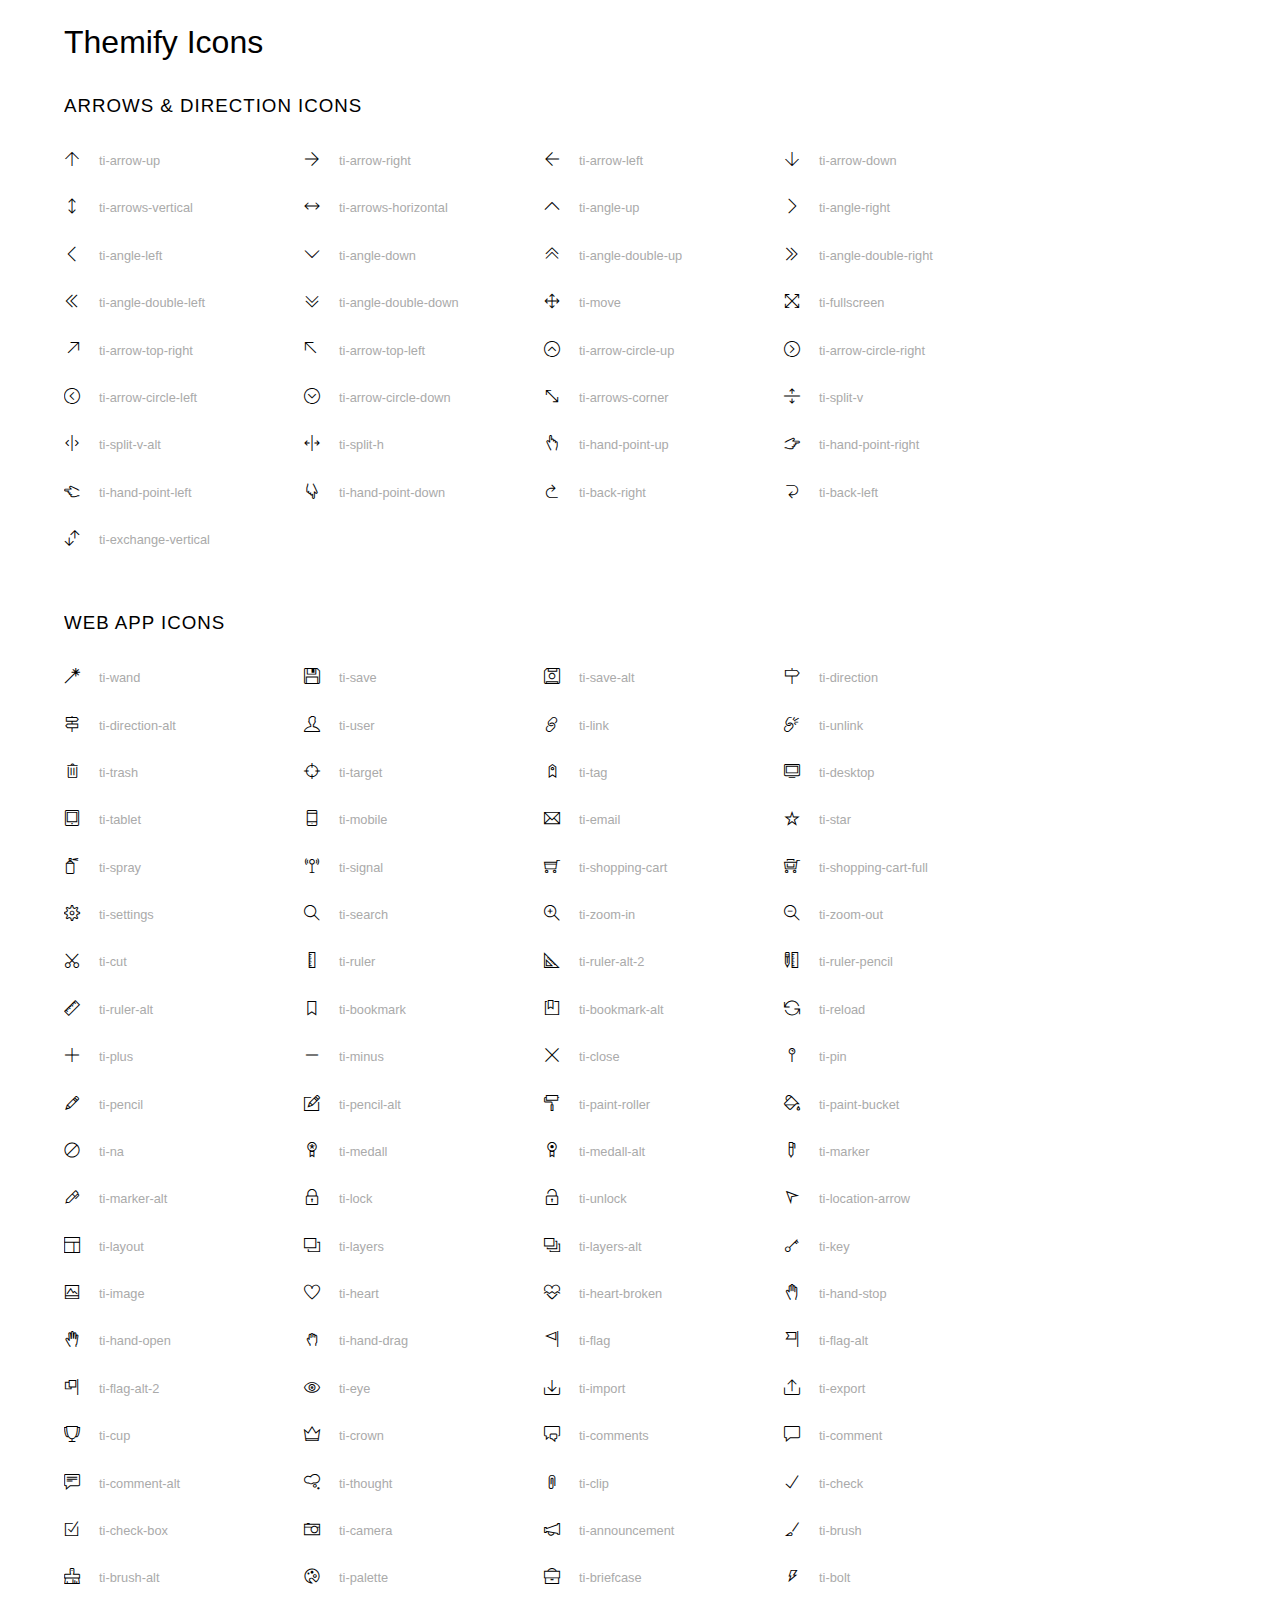
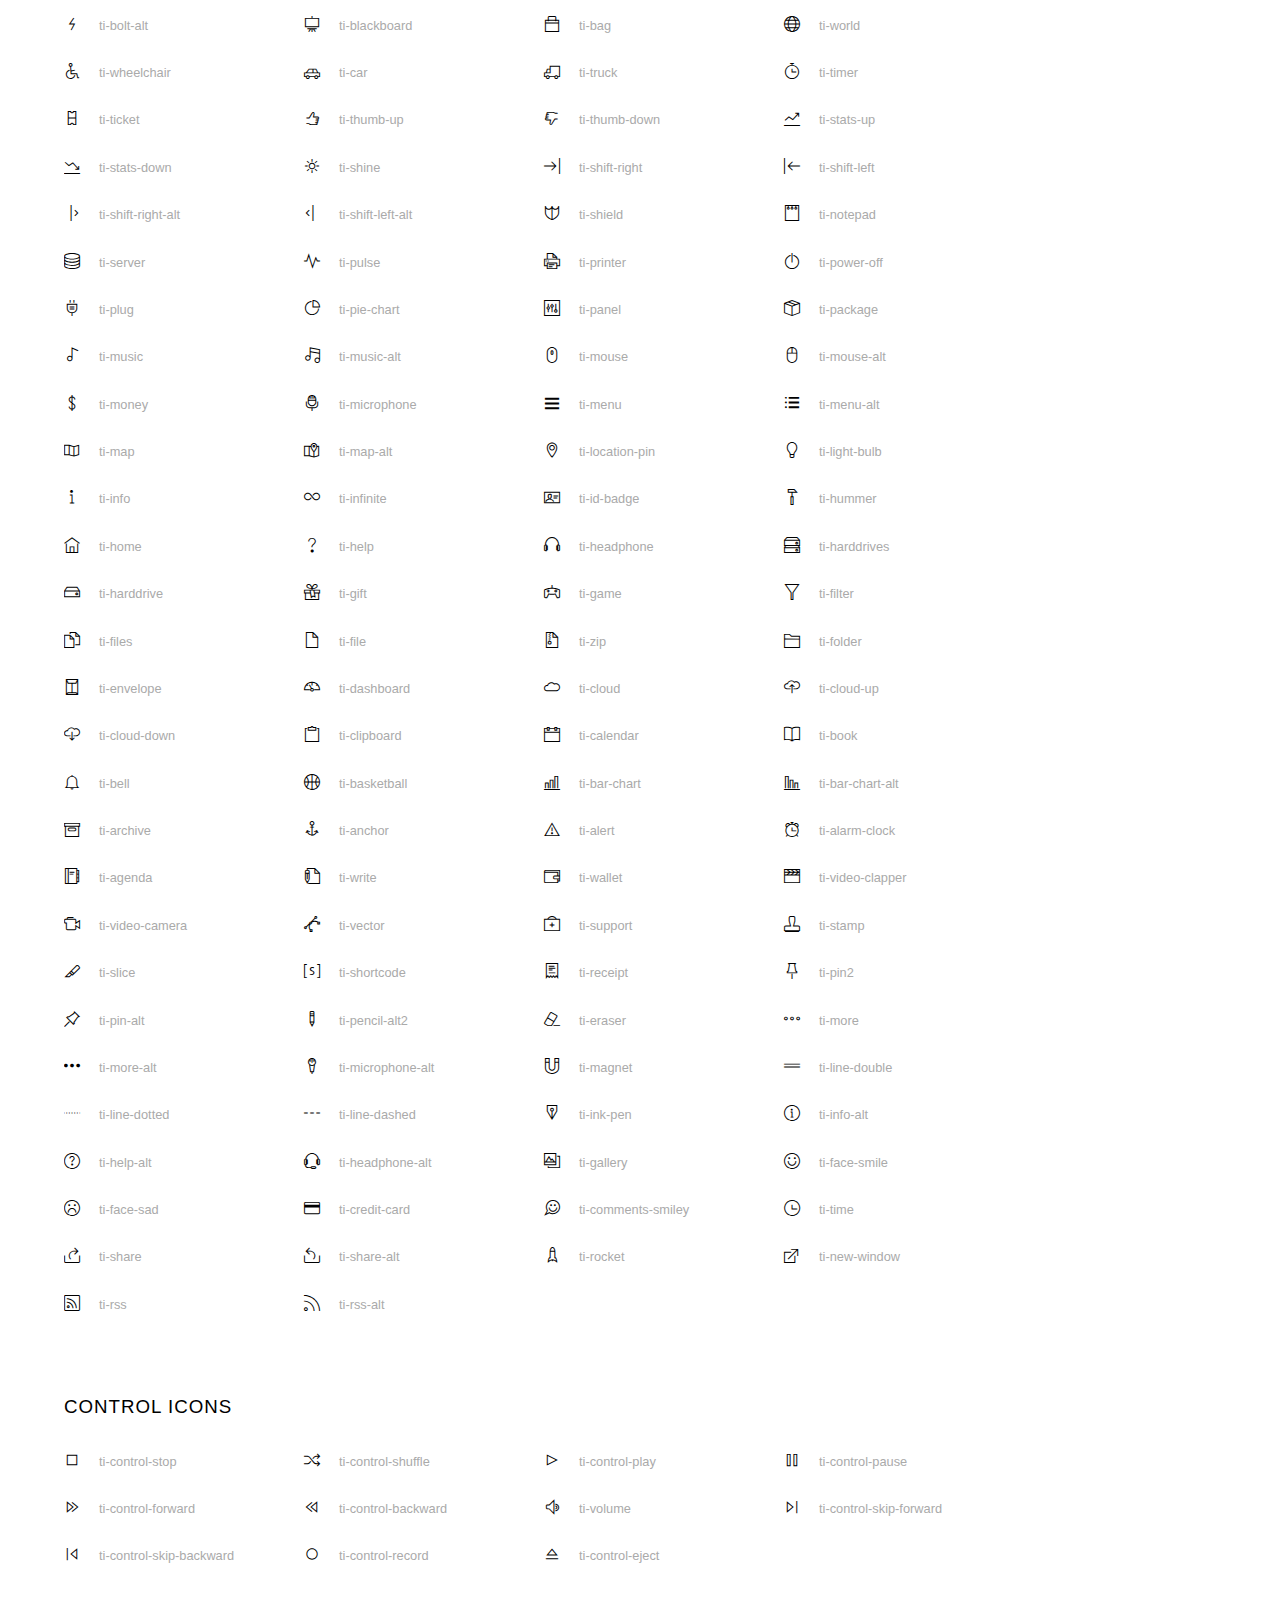
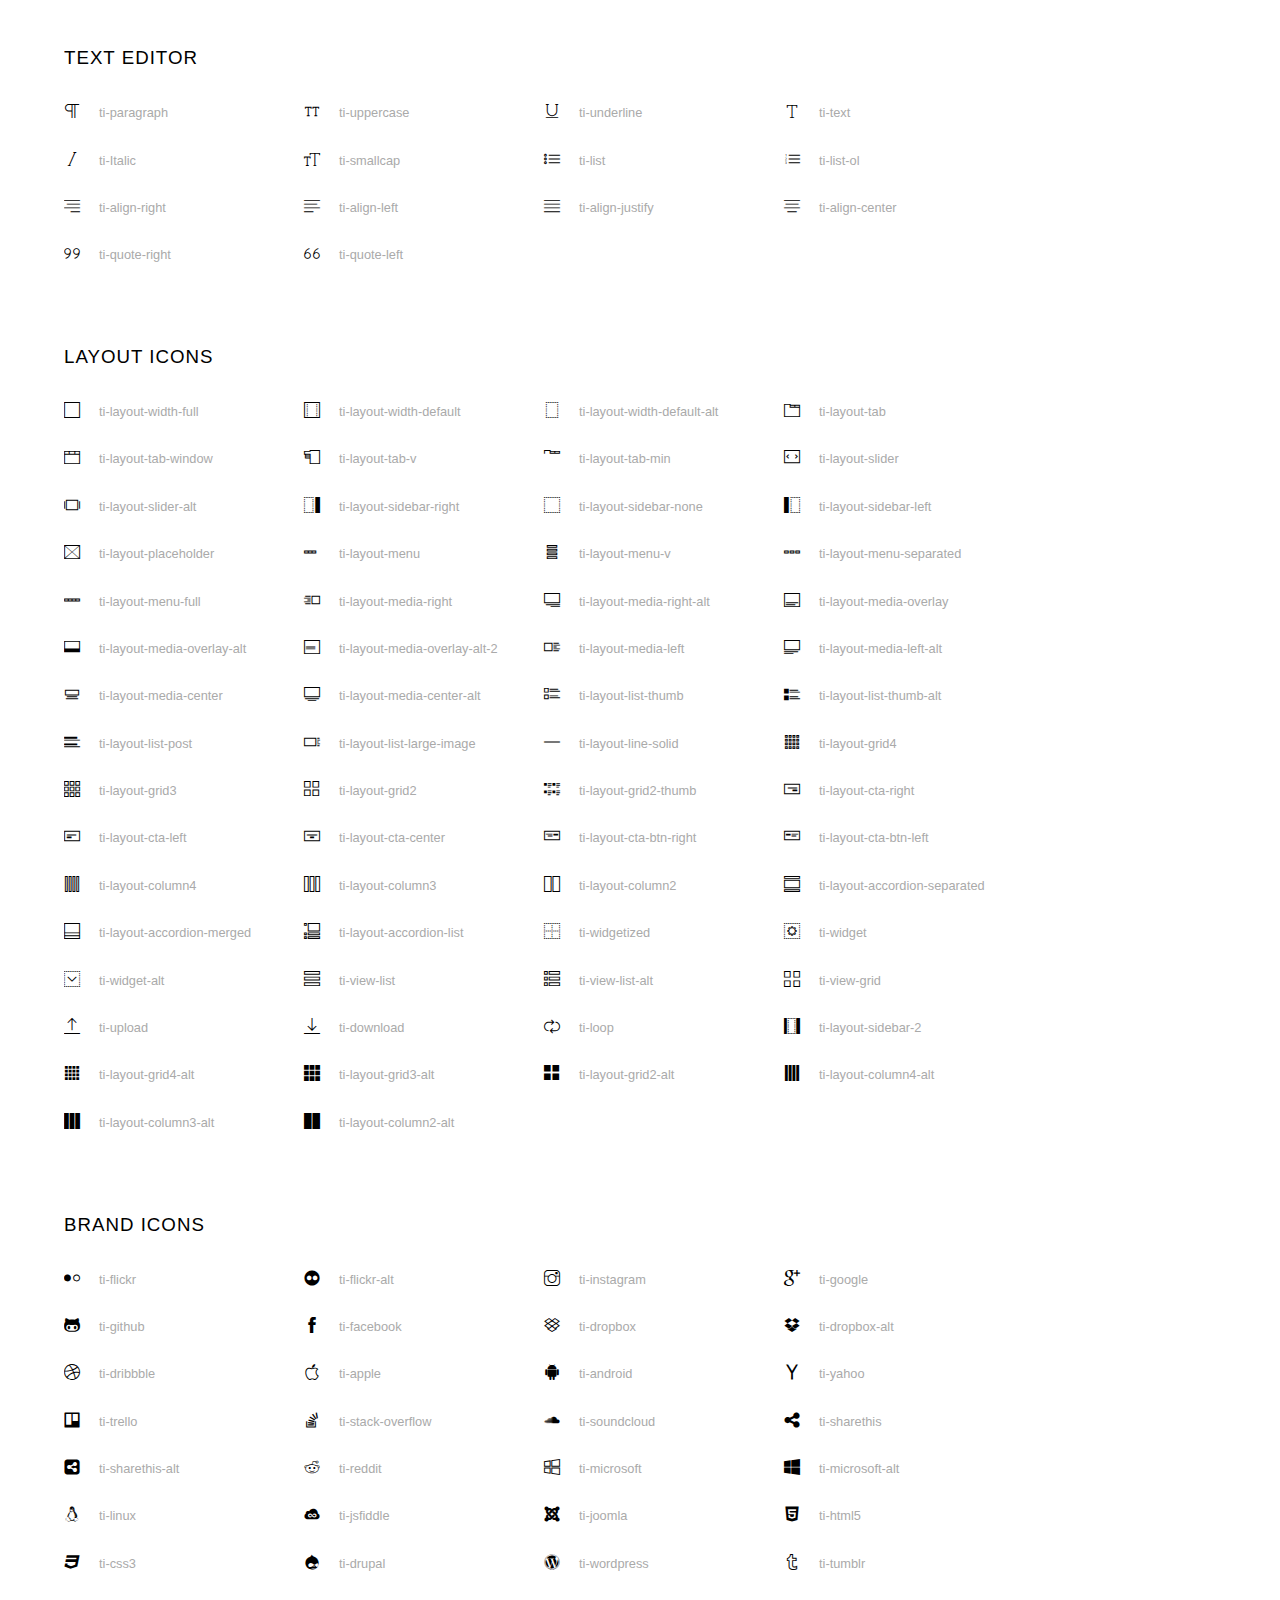
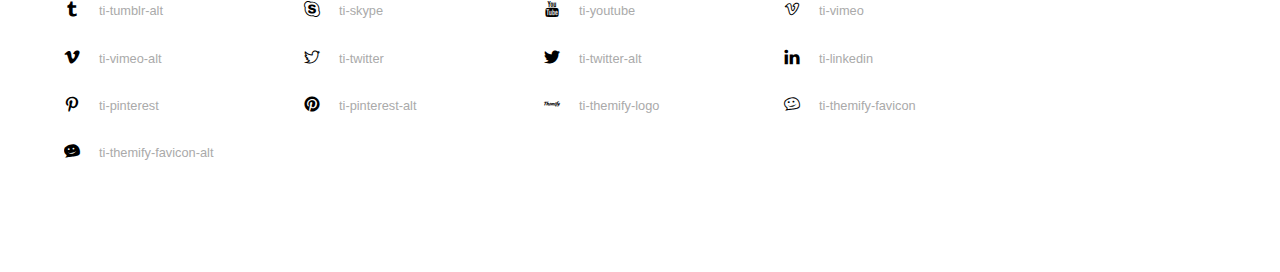
<file: band/assets/font/themify-icons/index.html>
<!doctype html>
<html>
<head>
	<meta charset="utf-8">
	<title>Themify Icon Font</title>
	<meta name="viewport" content="width=device-width">
	<link rel="stylesheet" href="demo-files/demo.css">
	<link rel="stylesheet" href="themify-icons.css">
	<!--[if lt IE 8]><!-->
	<link rel="stylesheet" href="ie7/ie7.css">
	<!--<![endif]-->
</head>
<body>
	<h1>Themify Icons</h1>

	<div class="icon-section">

		<div class="icon-section">
			<h3>Arrows &amp; Direction Icons </h3>

			<div class="icon-container">
				<span class="ti-arrow-up"></span><span class="icon-name"> ti-arrow-up</span>
			</div>
			<div class="icon-container">
				<span class="ti-arrow-right"></span><span class="icon-name"> ti-arrow-right</span>
			</div>
			<div class="icon-container">
				<span class="ti-arrow-left"></span><span class="icon-name"> ti-arrow-left</span>
			</div>
			<div class="icon-container">
				<span class="ti-arrow-down"></span><span class="icon-name"> ti-arrow-down</span>
			</div>
			<div class="icon-container">
				<span class="ti-arrows-vertical"></span><span class="icon-name"> ti-arrows-vertical</span>
			</div>
			<div class="icon-container">
				<span class="ti-arrows-horizontal"></span><span class="icon-name"> ti-arrows-horizontal</span>
			</div>
			<div class="icon-container">
				<span class="ti-angle-up"></span><span class="icon-name"> ti-angle-up</span>
			</div>
			<div class="icon-container">
				<span class="ti-angle-right"></span><span class="icon-name"> ti-angle-right</span>
			</div>
			<div class="icon-container">
				<span class="ti-angle-left"></span><span class="icon-name"> ti-angle-left</span>
			</div>
			<div class="icon-container">
				<span class="ti-angle-down"></span><span class="icon-name"> ti-angle-down</span>
			</div>	
			<div class="icon-container">
				<span class="ti-angle-double-up"></span><span class="icon-name"> ti-angle-double-up</span>
			</div>
			<div class="icon-container">
				<span class="ti-angle-double-right"></span><span class="icon-name"> ti-angle-double-right</span>
			</div>
			<div class="icon-container">
				<span class="ti-angle-double-left"></span><span class="icon-name"> ti-angle-double-left</span>
			</div>
			<div class="icon-container">
				<span class="ti-angle-double-down"></span><span class="icon-name"> ti-angle-double-down</span>
			</div>					
			<div class="icon-container">
				<span class="ti-move"></span><span class="icon-name"> ti-move</span>
			</div>
			<div class="icon-container">
				<span class="ti-fullscreen"></span><span class="icon-name"> ti-fullscreen</span>
			</div>
			<div class="icon-container">
				<span class="ti-arrow-top-right"></span><span class="icon-name"> ti-arrow-top-right</span>
			</div>
			<div class="icon-container">
				<span class="ti-arrow-top-left"></span><span class="icon-name"> ti-arrow-top-left</span>
			</div>
			<div class="icon-container">
				<span class="ti-arrow-circle-up"></span><span class="icon-name"> ti-arrow-circle-up</span>
			</div>
			<div class="icon-container">
				<span class="ti-arrow-circle-right"></span><span class="icon-name"> ti-arrow-circle-right</span>
			</div>
			<div class="icon-container">
				<span class="ti-arrow-circle-left"></span><span class="icon-name"> ti-arrow-circle-left</span>
			</div>
			<div class="icon-container">
				<span class="ti-arrow-circle-down"></span><span class="icon-name"> ti-arrow-circle-down</span>
			</div>
			<div class="icon-container">
				<span class="ti-arrows-corner"></span><span class="icon-name"> ti-arrows-corner</span>
			</div>
			<div class="icon-container">
				<span class="ti-split-v"></span><span class="icon-name"> ti-split-v</span>
			</div>

			<div class="icon-container">
				<span class="ti-split-v-alt"></span><span class="icon-name"> ti-split-v-alt</span>
			</div>
			<div class="icon-container">
				<span class="ti-split-h"></span><span class="icon-name"> ti-split-h</span>
			</div>
			<div class="icon-container">
				<span class="ti-hand-point-up"></span><span class="icon-name"> ti-hand-point-up</span>
			</div>
			<div class="icon-container">
				<span class="ti-hand-point-right"></span><span class="icon-name"> ti-hand-point-right</span>
			</div>
			<div class="icon-container">
				<span class="ti-hand-point-left"></span><span class="icon-name"> ti-hand-point-left</span>
			</div>
			<div class="icon-container">
				<span class="ti-hand-point-down"></span><span class="icon-name"> ti-hand-point-down</span>
			</div>
			<div class="icon-container">
				<span class="ti-back-right"></span><span class="icon-name"> ti-back-right</span>
			</div>
			<div class="icon-container">
				<span class="ti-back-left"></span><span class="icon-name"> ti-back-left</span>
			</div>
			<div class="icon-container">
				<span class="ti-exchange-vertical"></span><span class="icon-name"> ti-exchange-vertical</span>
			</div>

		</div> <!-- Arrows Icons -->



		<h3>Web App Icons</h3>
		
		<div class="icon-section">

			<div class="icon-container">
				<span class="ti-wand"></span><span class="icon-name"> ti-wand</span>
			</div>
			<div class="icon-container">
				<span class="ti-save"></span><span class="icon-name"> ti-save</span>
			</div>
			<div class="icon-container">
				<span class="ti-save-alt"></span><span class="icon-name"> ti-save-alt</span>
			</div>

			<div class="icon-container">
				<span class="ti-direction"></span><span class="icon-name"> ti-direction</span>
			</div>
			<div class="icon-container">
				<span class="ti-direction-alt"></span><span class="icon-name"> ti-direction-alt</span>
			</div>
			<div class="icon-container">
				<span class="ti-user"></span><span class="icon-name"> ti-user</span>
			</div>
			<div class="icon-container">
				<span class="ti-link"></span><span class="icon-name"> ti-link</span>
			</div>
			<div class="icon-container">
				<span class="ti-unlink"></span><span class="icon-name"> ti-unlink</span>
			</div>
			<div class="icon-container">
				<span class="ti-trash"></span><span class="icon-name"> ti-trash</span>
			</div>
			<div class="icon-container">
				<span class="ti-target"></span><span class="icon-name"> ti-target</span>
			</div>
			<div class="icon-container">
				<span class="ti-tag"></span><span class="icon-name"> ti-tag</span>
			</div>
			<div class="icon-container">
				<span class="ti-desktop"></span><span class="icon-name"> ti-desktop</span>
			</div>
			<div class="icon-container">
				<span class="ti-tablet"></span><span class="icon-name"> ti-tablet</span>
			</div>
			<div class="icon-container">
				<span class="ti-mobile"></span><span class="icon-name"> ti-mobile</span>
			</div>
			<div class="icon-container">
				<span class="ti-email"></span><span class="icon-name"> ti-email</span>
			</div>	
			<div class="icon-container">
				<span class="ti-star"></span><span class="icon-name"> ti-star</span>
			</div>
			<div class="icon-container">
				<span class="ti-spray"></span><span class="icon-name"> ti-spray</span>
			</div>
			<div class="icon-container">
				<span class="ti-signal"></span><span class="icon-name"> ti-signal</span>
			</div>
			<div class="icon-container">
				<span class="ti-shopping-cart"></span><span class="icon-name"> ti-shopping-cart</span>
			</div>
			<div class="icon-container">
				<span class="ti-shopping-cart-full"></span><span class="icon-name"> ti-shopping-cart-full</span>
			</div>
			<div class="icon-container">
				<span class="ti-settings"></span><span class="icon-name"> ti-settings</span>
			</div>
			<div class="icon-container">
				<span class="ti-search"></span><span class="icon-name"> ti-search</span>
			</div>
			<div class="icon-container">
				<span class="ti-zoom-in"></span><span class="icon-name"> ti-zoom-in</span>
			</div>
			<div class="icon-container">
				<span class="ti-zoom-out"></span><span class="icon-name"> ti-zoom-out</span>
			</div>
			<div class="icon-container">
				<span class="ti-cut"></span><span class="icon-name"> ti-cut</span>
			</div>
			<div class="icon-container">
				<span class="ti-ruler"></span><span class="icon-name"> ti-ruler</span>
			</div>
			<div class="icon-container">
				<span class="ti-ruler-alt-2"></span><span class="icon-name"> ti-ruler-alt-2</span>
			</div>			
			<div class="icon-container">
				<span class="ti-ruler-pencil"></span><span class="icon-name"> ti-ruler-pencil</span>
			</div>
			<div class="icon-container">
				<span class="ti-ruler-alt"></span><span class="icon-name"> ti-ruler-alt</span>
			</div>
			<div class="icon-container">
				<span class="ti-bookmark"></span><span class="icon-name"> ti-bookmark</span>
			</div>
			<div class="icon-container">
				<span class="ti-bookmark-alt"></span><span class="icon-name"> ti-bookmark-alt</span>
			</div>
			<div class="icon-container">
				<span class="ti-reload"></span><span class="icon-name"> ti-reload</span>
			</div>
			<div class="icon-container">
				<span class="ti-plus"></span><span class="icon-name"> ti-plus</span>
			</div>
			<div class="icon-container">
				<span class="ti-minus"></span><span class="icon-name"> ti-minus</span>
			</div>
			<div class="icon-container">
				<span class="ti-close"></span><span class="icon-name"> ti-close</span>
			</div>			
			<div class="icon-container">
				<span class="ti-pin"></span><span class="icon-name"> ti-pin</span>
			</div>
			<div class="icon-container">
				<span class="ti-pencil"></span><span class="icon-name"> ti-pencil</span>
			</div>
					
		  	<div class="icon-container">
				<span class="ti-pencil-alt"></span><span class="icon-name"> ti-pencil-alt</span>
			</div>
			<div class="icon-container">
				<span class="ti-paint-roller"></span><span class="icon-name"> ti-paint-roller</span>
			</div>
			<div class="icon-container">
				<span class="ti-paint-bucket"></span><span class="icon-name"> ti-paint-bucket</span>
			</div>
			<div class="icon-container">
				<span class="ti-na"></span><span class="icon-name"> ti-na</span>
			</div>
			<div class="icon-container">
				<span class="ti-medall"></span><span class="icon-name"> ti-medall</span>
			</div>
			<div class="icon-container">
				<span class="ti-medall-alt"></span><span class="icon-name"> ti-medall-alt</span>
			</div>
			<div class="icon-container">
				<span class="ti-marker"></span><span class="icon-name"> ti-marker</span>
			</div>
			<div class="icon-container">
				<span class="ti-marker-alt"></span><span class="icon-name"> ti-marker-alt</span>
			</div>

			<div class="icon-container">
				<span class="ti-lock"></span><span class="icon-name"> ti-lock</span>
			</div>
			<div class="icon-container">
				<span class="ti-unlock"></span><span class="icon-name"> ti-unlock</span>
			</div>
			<div class="icon-container">
				<span class="ti-location-arrow"></span><span class="icon-name"> ti-location-arrow</span>
			</div>
			<div class="icon-container">
				<span class="ti-layout"></span><span class="icon-name"> ti-layout</span>
			</div>
			<div class="icon-container">
				<span class="ti-layers"></span><span class="icon-name"> ti-layers</span>
			</div>
			<div class="icon-container">
				<span class="ti-layers-alt"></span><span class="icon-name"> ti-layers-alt</span>
			</div>
			<div class="icon-container">
				<span class="ti-key"></span><span class="icon-name"> ti-key</span>
			</div>
			<div class="icon-container">
				<span class="ti-image"></span><span class="icon-name"> ti-image</span>
			</div>
			<div class="icon-container">
				<span class="ti-heart"></span><span class="icon-name"> ti-heart</span>
			</div>
			<div class="icon-container">
				<span class="ti-heart-broken"></span><span class="icon-name"> ti-heart-broken</span>
			</div>
			<div class="icon-container">
				<span class="ti-hand-stop"></span><span class="icon-name"> ti-hand-stop</span>
			</div>
			<div class="icon-container">
				<span class="ti-hand-open"></span><span class="icon-name"> ti-hand-open</span>
			</div>
			<div class="icon-container">
				<span class="ti-hand-drag"></span><span class="icon-name"> ti-hand-drag</span>
			</div>
			<div class="icon-container">
				<span class="ti-flag"></span><span class="icon-name"> ti-flag</span>
			</div>
			<div class="icon-container">
				<span class="ti-flag-alt"></span><span class="icon-name"> ti-flag-alt</span>
			</div>
			<div class="icon-container">
				<span class="ti-flag-alt-2"></span><span class="icon-name"> ti-flag-alt-2</span>
			</div>
			<div class="icon-container">
				<span class="ti-eye"></span><span class="icon-name"> ti-eye</span>
			</div>
			<div class="icon-container">
				<span class="ti-import"></span><span class="icon-name"> ti-import</span>
			</div>			
			<div class="icon-container">
				<span class="ti-export"></span><span class="icon-name"> ti-export</span>
			</div>
			<div class="icon-container">
				<span class="ti-cup"></span><span class="icon-name"> ti-cup</span>
			</div>
			<div class="icon-container">
				<span class="ti-crown"></span><span class="icon-name"> ti-crown</span>
			</div>
			<div class="icon-container">
				<span class="ti-comments"></span><span class="icon-name"> ti-comments</span>
			</div>
			<div class="icon-container">
				<span class="ti-comment"></span><span class="icon-name"> ti-comment</span>
			</div>
			<div class="icon-container">
				<span class="ti-comment-alt"></span><span class="icon-name"> ti-comment-alt</span>
			</div>
			<div class="icon-container">
				<span class="ti-thought"></span><span class="icon-name"> ti-thought</span>
			</div>			
			<div class="icon-container">
				<span class="ti-clip"></span><span class="icon-name"> ti-clip</span>
			</div>

			<div class="icon-container">
				<span class="ti-check"></span><span class="icon-name"> ti-check</span>
			</div>
			<div class="icon-container">
				<span class="ti-check-box"></span><span class="icon-name"> ti-check-box</span>
			</div>
			<div class="icon-container">
				<span class="ti-camera"></span><span class="icon-name"> ti-camera</span>
			</div>
			<div class="icon-container">
				<span class="ti-announcement"></span><span class="icon-name"> ti-announcement</span>
			</div>
			<div class="icon-container">
				<span class="ti-brush"></span><span class="icon-name"> ti-brush</span>
			</div>
			<div class="icon-container">
				<span class="ti-brush-alt"></span><span class="icon-name"> ti-brush-alt</span>
			</div>
			<div class="icon-container">
				<span class="ti-palette"></span><span class="icon-name"> ti-palette</span>
			</div>			
			<div class="icon-container">
				<span class="ti-briefcase"></span><span class="icon-name"> ti-briefcase</span>
			</div>
			<div class="icon-container">
				<span class="ti-bolt"></span><span class="icon-name"> ti-bolt</span>
			</div>
			<div class="icon-container">
				<span class="ti-bolt-alt"></span><span class="icon-name"> ti-bolt-alt</span>
			</div>
			<div class="icon-container">
				<span class="ti-blackboard"></span><span class="icon-name"> ti-blackboard</span>
			</div>
			<div class="icon-container">
				<span class="ti-bag"></span><span class="icon-name"> ti-bag</span>
			</div>
			<div class="icon-container">
				<span class="ti-world"></span><span class="icon-name"> ti-world</span>
			</div>
			<div class="icon-container">
				<span class="ti-wheelchair"></span><span class="icon-name"> ti-wheelchair</span>
			</div>
			<div class="icon-container">
				<span class="ti-car"></span><span class="icon-name"> ti-car</span>
			</div>
			<div class="icon-container">
				<span class="ti-truck"></span><span class="icon-name"> ti-truck</span>
			</div>
			<div class="icon-container">
				<span class="ti-timer"></span><span class="icon-name"> ti-timer</span>
			</div>
			<div class="icon-container">
				<span class="ti-ticket"></span><span class="icon-name"> ti-ticket</span>
			</div>
			<div class="icon-container">
				<span class="ti-thumb-up"></span><span class="icon-name"> ti-thumb-up</span>
			</div>
			<div class="icon-container">
				<span class="ti-thumb-down"></span><span class="icon-name"> ti-thumb-down</span>
			</div>

			<div class="icon-container">
				<span class="ti-stats-up"></span><span class="icon-name"> ti-stats-up</span>
			</div>
			<div class="icon-container">
				<span class="ti-stats-down"></span><span class="icon-name"> ti-stats-down</span>
			</div>
			<div class="icon-container">
				<span class="ti-shine"></span><span class="icon-name"> ti-shine</span>
			</div>
			<div class="icon-container">
				<span class="ti-shift-right"></span><span class="icon-name"> ti-shift-right</span>
			</div>
			<div class="icon-container">
				<span class="ti-shift-left"></span><span class="icon-name"> ti-shift-left</span>
			</div>

			<div class="icon-container">
				<span class="ti-shift-right-alt"></span><span class="icon-name"> ti-shift-right-alt</span>
			</div>
			<div class="icon-container">
				<span class="ti-shift-left-alt"></span><span class="icon-name"> ti-shift-left-alt</span>
			</div>
			<div class="icon-container">
				<span class="ti-shield"></span><span class="icon-name"> ti-shield</span>
			</div>
			<div class="icon-container">
				<span class="ti-notepad"></span><span class="icon-name"> ti-notepad</span>
			</div>
			<div class="icon-container">
				<span class="ti-server"></span><span class="icon-name"> ti-server</span>
			</div>

			<div class="icon-container">
				<span class="ti-pulse"></span><span class="icon-name"> ti-pulse</span>
			</div>
			<div class="icon-container">
				<span class="ti-printer"></span><span class="icon-name"> ti-printer</span>
			</div>
			<div class="icon-container">
				<span class="ti-power-off"></span><span class="icon-name"> ti-power-off</span>
			</div>
			<div class="icon-container">
				<span class="ti-plug"></span><span class="icon-name"> ti-plug</span>
			</div>
			<div class="icon-container">
				<span class="ti-pie-chart"></span><span class="icon-name"> ti-pie-chart</span>
			</div>

			<div class="icon-container">
				<span class="ti-panel"></span><span class="icon-name"> ti-panel</span>
			</div>
			<div class="icon-container">
				<span class="ti-package"></span><span class="icon-name"> ti-package</span>
			</div>
			<div class="icon-container">
				<span class="ti-music"></span><span class="icon-name"> ti-music</span>
			</div>
			<div class="icon-container">
				<span class="ti-music-alt"></span><span class="icon-name"> ti-music-alt</span>
			</div>
			<div class="icon-container">
				<span class="ti-mouse"></span><span class="icon-name"> ti-mouse</span>
			</div>
			<div class="icon-container">
				<span class="ti-mouse-alt"></span><span class="icon-name"> ti-mouse-alt</span>
			</div>
			<div class="icon-container">
				<span class="ti-money"></span><span class="icon-name"> ti-money</span>
			</div>
			<div class="icon-container">
				<span class="ti-microphone"></span><span class="icon-name"> ti-microphone</span>
			</div>
			<div class="icon-container">
				<span class="ti-menu"></span><span class="icon-name"> ti-menu</span>
			</div>
			<div class="icon-container">
				<span class="ti-menu-alt"></span><span class="icon-name"> ti-menu-alt</span>
			</div>
			<div class="icon-container">
				<span class="ti-map"></span><span class="icon-name"> ti-map</span>
			</div>
			<div class="icon-container">
				<span class="ti-map-alt"></span><span class="icon-name"> ti-map-alt</span>
			</div>

			<div class="icon-container">
				<span class="ti-location-pin"></span><span class="icon-name"> ti-location-pin</span>
			</div>

			<div class="icon-container">
				<span class="ti-light-bulb"></span><span class="icon-name"> ti-light-bulb</span>
			</div>
			<div class="icon-container">
				<span class="ti-info"></span><span class="icon-name"> ti-info</span>
			</div>
			<div class="icon-container">
				<span class="ti-infinite"></span><span class="icon-name"> ti-infinite</span>
			</div>
			<div class="icon-container">
				<span class="ti-id-badge"></span><span class="icon-name"> ti-id-badge</span>
			</div>
			<div class="icon-container">
				<span class="ti-hummer"></span><span class="icon-name"> ti-hummer</span>
			</div>
			<div class="icon-container">
				<span class="ti-home"></span><span class="icon-name"> ti-home</span>
			</div>
			<div class="icon-container">
				<span class="ti-help"></span><span class="icon-name"> ti-help</span>
			</div>
			<div class="icon-container">
				<span class="ti-headphone"></span><span class="icon-name"> ti-headphone</span>
			</div>
			<div class="icon-container">
				<span class="ti-harddrives"></span><span class="icon-name"> ti-harddrives</span>
			</div>
			<div class="icon-container">
				<span class="ti-harddrive"></span><span class="icon-name"> ti-harddrive</span>
			</div>
			<div class="icon-container">
				<span class="ti-gift"></span><span class="icon-name"> ti-gift</span>
			</div>
			<div class="icon-container">
				<span class="ti-game"></span><span class="icon-name"> ti-game</span>
			</div>
			<div class="icon-container">
				<span class="ti-filter"></span><span class="icon-name"> ti-filter</span>
			</div>
			<div class="icon-container">
				<span class="ti-files"></span><span class="icon-name"> ti-files</span>
			</div>
			<div class="icon-container">
				<span class="ti-file"></span><span class="icon-name"> ti-file</span>
			</div>
			<div class="icon-container">
				<span class="ti-zip"></span><span class="icon-name"> ti-zip</span>
			</div>
			<div class="icon-container">
				<span class="ti-folder"></span><span class="icon-name"> ti-folder</span>
			</div>			
			<div class="icon-container">
				<span class="ti-envelope"></span><span class="icon-name"> ti-envelope</span>
			</div>


			<div class="icon-container">
				<span class="ti-dashboard"></span><span class="icon-name"> ti-dashboard</span>
			</div>
			<div class="icon-container">
				<span class="ti-cloud"></span><span class="icon-name"> ti-cloud</span>
			</div>
			<div class="icon-container">
				<span class="ti-cloud-up"></span><span class="icon-name"> ti-cloud-up</span>
			</div>
			<div class="icon-container">
				<span class="ti-cloud-down"></span><span class="icon-name"> ti-cloud-down</span>
			</div>
			<div class="icon-container">
				<span class="ti-clipboard"></span><span class="icon-name"> ti-clipboard</span>
			</div>
			<div class="icon-container">
				<span class="ti-calendar"></span><span class="icon-name"> ti-calendar</span>
			</div>
			<div class="icon-container">
				<span class="ti-book"></span><span class="icon-name"> ti-book</span>
			</div>
			<div class="icon-container">
				<span class="ti-bell"></span><span class="icon-name"> ti-bell</span>
			</div>
			<div class="icon-container">
				<span class="ti-basketball"></span><span class="icon-name"> ti-basketball</span>
			</div>
			<div class="icon-container">
				<span class="ti-bar-chart"></span><span class="icon-name"> ti-bar-chart</span>
			</div>
			<div class="icon-container">
				<span class="ti-bar-chart-alt"></span><span class="icon-name"> ti-bar-chart-alt</span>
			</div>


			<div class="icon-container">
				<span class="ti-archive"></span><span class="icon-name"> ti-archive</span>
			</div>
			<div class="icon-container">
				<span class="ti-anchor"></span><span class="icon-name"> ti-anchor</span>
			</div>

			<div class="icon-container">
				<span class="ti-alert"></span><span class="icon-name"> ti-alert</span>
			</div>
			<div class="icon-container">
				<span class="ti-alarm-clock"></span><span class="icon-name"> ti-alarm-clock</span>
			</div>
			<div class="icon-container">
				<span class="ti-agenda"></span><span class="icon-name"> ti-agenda</span>
			</div>
			<div class="icon-container">
				<span class="ti-write"></span><span class="icon-name"> ti-write</span>
			</div>

			<div class="icon-container">
				<span class="ti-wallet"></span><span class="icon-name"> ti-wallet</span>
			</div>
			<div class="icon-container">
				<span class="ti-video-clapper"></span><span class="icon-name"> ti-video-clapper</span>
			</div>
			<div class="icon-container">
				<span class="ti-video-camera"></span><span class="icon-name"> ti-video-camera</span>
			</div>
			<div class="icon-container">
				<span class="ti-vector"></span><span class="icon-name"> ti-vector</span>
			</div>

			<div class="icon-container">
				<span class="ti-support"></span><span class="icon-name"> ti-support</span>
			</div>
			<div class="icon-container">
				<span class="ti-stamp"></span><span class="icon-name"> ti-stamp</span>
			</div>
			<div class="icon-container">
				<span class="ti-slice"></span><span class="icon-name"> ti-slice</span>
			</div>
			<div class="icon-container">
				<span class="ti-shortcode"></span><span class="icon-name"> ti-shortcode</span>
			</div>
			<div class="icon-container">
				<span class="ti-receipt"></span><span class="icon-name"> ti-receipt</span>
			</div>
			<div class="icon-container">
				<span class="ti-pin2"></span><span class="icon-name"> ti-pin2</span>
			</div>
			<div class="icon-container">
				<span class="ti-pin-alt"></span><span class="icon-name"> ti-pin-alt</span>
			</div>
			<div class="icon-container">
				<span class="ti-pencil-alt2"></span><span class="icon-name"> ti-pencil-alt2</span>
			</div>
			<div class="icon-container">
				<span class="ti-eraser"></span><span class="icon-name"> ti-eraser</span>
			</div>			
			<div class="icon-container">
				<span class="ti-more"></span><span class="icon-name"> ti-more</span>
			</div>
			<div class="icon-container">
				<span class="ti-more-alt"></span><span class="icon-name"> ti-more-alt</span>
			</div>
			<div class="icon-container">
				<span class="ti-microphone-alt"></span><span class="icon-name"> ti-microphone-alt</span>
			</div>
			<div class="icon-container">
				<span class="ti-magnet"></span><span class="icon-name"> ti-magnet</span>
			</div>
			<div class="icon-container">
				<span class="ti-line-double"></span><span class="icon-name"> ti-line-double</span>
			</div>
			<div class="icon-container">
				<span class="ti-line-dotted"></span><span class="icon-name"> ti-line-dotted</span>
			</div>
			<div class="icon-container">
				<span class="ti-line-dashed"></span><span class="icon-name"> ti-line-dashed</span>
			</div>

			<div class="icon-container">
				<span class="ti-ink-pen"></span><span class="icon-name"> ti-ink-pen</span>
			</div>
			<div class="icon-container">
				<span class="ti-info-alt"></span><span class="icon-name"> ti-info-alt</span>
			</div>
			<div class="icon-container">
				<span class="ti-help-alt"></span><span class="icon-name"> ti-help-alt</span>
			</div>
			<div class="icon-container">
				<span class="ti-headphone-alt"></span><span class="icon-name"> ti-headphone-alt</span>
			</div>

			<div class="icon-container">
				<span class="ti-gallery"></span><span class="icon-name"> ti-gallery</span>
			</div>
			<div class="icon-container">
				<span class="ti-face-smile"></span><span class="icon-name"> ti-face-smile</span>
			</div>
			<div class="icon-container">
				<span class="ti-face-sad"></span><span class="icon-name"> ti-face-sad</span>
			</div>
			<div class="icon-container">
				<span class="ti-credit-card"></span><span class="icon-name"> ti-credit-card</span>
			</div>
			<div class="icon-container">
				<span class="ti-comments-smiley"></span><span class="icon-name"> ti-comments-smiley</span>
			</div>
			<div class="icon-container">
				<span class="ti-time"></span><span class="icon-name"> ti-time</span>
			</div>
			<div class="icon-container">
				<span class="ti-share"></span><span class="icon-name"> ti-share</span>
			</div>
			<div class="icon-container">
				<span class="ti-share-alt"></span><span class="icon-name"> ti-share-alt</span>
			</div>
			<div class="icon-container">
				<span class="ti-rocket"></span><span class="icon-name"> ti-rocket</span>
			</div>

			<div class="icon-container">
				<span class="ti-new-window"></span><span class="icon-name"> ti-new-window</span>
			</div>

			<div class="icon-container">
				<span class="ti-rss"></span><span class="icon-name"> ti-rss</span>
			</div>

			<div class="icon-container">
				<span class="ti-rss-alt"></span><span class="icon-name"> ti-rss-alt</span>
			</div>
			
		</div><!-- Web App Icons -->


		<div class="icon-section">
			<h3>Control Icons</h3>
			<div class="icon-container">
				<span class="ti-control-stop"></span><span class="icon-name"> ti-control-stop</span>
			</div>
			<div class="icon-container">
				<span class="ti-control-shuffle"></span><span class="icon-name"> ti-control-shuffle</span>
			</div>
			<div class="icon-container">
				<span class="ti-control-play"></span><span class="icon-name"> ti-control-play</span>
			</div>
			<div class="icon-container">
				<span class="ti-control-pause"></span><span class="icon-name"> ti-control-pause</span>
			</div>
			<div class="icon-container">
				<span class="ti-control-forward"></span><span class="icon-name"> ti-control-forward</span>
			</div>
			<div class="icon-container">
				<span class="ti-control-backward"></span><span class="icon-name"> ti-control-backward</span>
			</div>	
			<div class="icon-container">
				<span class="ti-volume"></span><span class="icon-name"> ti-volume</span>
			</div>
			<div class="icon-container">
				<span class="ti-control-skip-forward"></span><span class="icon-name"> ti-control-skip-forward</span>
			</div>
			<div class="icon-container">
				<span class="ti-control-skip-backward"></span><span class="icon-name"> ti-control-skip-backward</span>
			</div>
			<div class="icon-container">
				<span class="ti-control-record"></span><span class="icon-name"> ti-control-record</span>
			</div>
			<div class="icon-container">
				<span class="ti-control-eject"></span><span class="icon-name"> ti-control-eject</span>
			</div>			
		</div> <!-- Control Icons -->


		<div class="icon-section">
			<h3>Text Editor</h3>

			<div class="icon-container">
				<span class="ti-paragraph"></span><span class="icon-name"> ti-paragraph</span>
			</div>
			<div class="icon-container">
				<span class="ti-uppercase"></span><span class="icon-name"> ti-uppercase</span>
			</div>

			<div class="icon-container">
				<span class="ti-underline"></span><span class="icon-name"> ti-underline</span>
			</div>
			<div class="icon-container">
				<span class="ti-text"></span><span class="icon-name"> ti-text</span>
			</div>
			<div class="icon-container">
				<span class="ti-Italic"></span><span class="icon-name"> ti-Italic</span>
			</div>
			<div class="icon-container">
				<span class="ti-smallcap"></span><span class="icon-name"> ti-smallcap</span>
			</div>
			<div class="icon-container">
				<span class="ti-list"></span><span class="icon-name"> ti-list</span>
			</div>
			<div class="icon-container">
				<span class="ti-list-ol"></span><span class="icon-name"> ti-list-ol</span>
			</div>
			<div class="icon-container">
				<span class="ti-align-right"></span><span class="icon-name"> ti-align-right</span>
			</div>
			<div class="icon-container">
				<span class="ti-align-left"></span><span class="icon-name"> ti-align-left</span>
			</div>
			<div class="icon-container">
				<span class="ti-align-justify"></span><span class="icon-name"> ti-align-justify</span>
			</div>
			<div class="icon-container">
				<span class="ti-align-center"></span><span class="icon-name"> ti-align-center</span>
			</div>
			<div class="icon-container">
				<span class="ti-quote-right"></span><span class="icon-name"> ti-quote-right</span>
			</div>
			<div class="icon-container">
				<span class="ti-quote-left"></span><span class="icon-name"> ti-quote-left</span>
			</div>

		</div> <!-- Text Editor -->



		<div class="icon-section">
			<h3>Layout Icons</h3>
			<div class="icon-container">
				<span class="ti-layout-width-full"></span><span class="icon-name"> ti-layout-width-full</span>
			</div>
			<div class="icon-container">
				<span class="ti-layout-width-default"></span><span class="icon-name"> ti-layout-width-default</span>
			</div>
			<div class="icon-container">
				<span class="ti-layout-width-default-alt"></span><span class="icon-name"> ti-layout-width-default-alt</span>
			</div>
			<div class="icon-container">
				<span class="ti-layout-tab"></span><span class="icon-name"> ti-layout-tab</span>
			</div>
			<div class="icon-container">
				<span class="ti-layout-tab-window"></span><span class="icon-name"> ti-layout-tab-window</span>
			</div>
			<div class="icon-container">
				<span class="ti-layout-tab-v"></span><span class="icon-name"> ti-layout-tab-v</span>
			</div>
			<div class="icon-container">
				<span class="ti-layout-tab-min"></span><span class="icon-name"> ti-layout-tab-min</span>
			</div>
			<div class="icon-container">
				<span class="ti-layout-slider"></span><span class="icon-name"> ti-layout-slider</span>
			</div>
			<div class="icon-container">
				<span class="ti-layout-slider-alt"></span><span class="icon-name"> ti-layout-slider-alt</span>
			</div>
			<div class="icon-container">
				<span class="ti-layout-sidebar-right"></span><span class="icon-name"> ti-layout-sidebar-right</span>
			</div>
			<div class="icon-container">
				<span class="ti-layout-sidebar-none"></span><span class="icon-name"> ti-layout-sidebar-none</span>
			</div>
			<div class="icon-container">
				<span class="ti-layout-sidebar-left"></span><span class="icon-name"> ti-layout-sidebar-left</span>
			</div>
			<div class="icon-container">
				<span class="ti-layout-placeholder"></span><span class="icon-name"> ti-layout-placeholder</span>
			</div>
			<div class="icon-container">
				<span class="ti-layout-menu"></span><span class="icon-name"> ti-layout-menu</span>
			</div>
			<div class="icon-container">
				<span class="ti-layout-menu-v"></span><span class="icon-name"> ti-layout-menu-v</span>
			</div>
			<div class="icon-container">
				<span class="ti-layout-menu-separated"></span><span class="icon-name"> ti-layout-menu-separated</span>
			</div>
			<div class="icon-container">
				<span class="ti-layout-menu-full"></span><span class="icon-name"> ti-layout-menu-full</span>
			</div>
			<div class="icon-container">
				<span class="ti-layout-media-right"></span><span class="icon-name"> ti-layout-media-right</span>
			</div>
			<div class="icon-container">
				<span class="ti-layout-media-right-alt"></span><span class="icon-name"> ti-layout-media-right-alt</span>
			</div>
			<div class="icon-container">
				<span class="ti-layout-media-overlay"></span><span class="icon-name"> ti-layout-media-overlay</span>
			</div>
			<div class="icon-container">
				<span class="ti-layout-media-overlay-alt"></span><span class="icon-name"> ti-layout-media-overlay-alt</span>
			</div>
			<div class="icon-container">
				<span class="ti-layout-media-overlay-alt-2"></span><span class="icon-name"> ti-layout-media-overlay-alt-2</span>
			</div>
			<div class="icon-container">
				<span class="ti-layout-media-left"></span><span class="icon-name"> ti-layout-media-left</span>
			</div>
			<div class="icon-container">
				<span class="ti-layout-media-left-alt"></span><span class="icon-name"> ti-layout-media-left-alt</span>
			</div>
			<div class="icon-container">
				<span class="ti-layout-media-center"></span><span class="icon-name"> ti-layout-media-center</span>
			</div>
			<div class="icon-container">
				<span class="ti-layout-media-center-alt"></span><span class="icon-name"> ti-layout-media-center-alt</span>
			</div>
			<div class="icon-container">
				<span class="ti-layout-list-thumb"></span><span class="icon-name"> ti-layout-list-thumb</span>
			</div>
			<div class="icon-container">
				<span class="ti-layout-list-thumb-alt"></span><span class="icon-name"> ti-layout-list-thumb-alt</span>
			</div>
			<div class="icon-container">
				<span class="ti-layout-list-post"></span><span class="icon-name"> ti-layout-list-post</span>
			</div>
			<div class="icon-container">
				<span class="ti-layout-list-large-image"></span><span class="icon-name"> ti-layout-list-large-image</span>
			</div>
			<div class="icon-container">
				<span class="ti-layout-line-solid"></span><span class="icon-name"> ti-layout-line-solid</span>
			</div>
			<div class="icon-container">
				<span class="ti-layout-grid4"></span><span class="icon-name"> ti-layout-grid4</span>
			</div>
			<div class="icon-container">
				<span class="ti-layout-grid3"></span><span class="icon-name"> ti-layout-grid3</span>
			</div>
			<div class="icon-container">
				<span class="ti-layout-grid2"></span><span class="icon-name"> ti-layout-grid2</span>
			</div>
			<div class="icon-container">
				<span class="ti-layout-grid2-thumb"></span><span class="icon-name"> ti-layout-grid2-thumb</span>
			</div>
			<div class="icon-container">
				<span class="ti-layout-cta-right"></span><span class="icon-name"> ti-layout-cta-right</span>
			</div>
			<div class="icon-container">
				<span class="ti-layout-cta-left"></span><span class="icon-name"> ti-layout-cta-left</span>
			</div>
			<div class="icon-container">
				<span class="ti-layout-cta-center"></span><span class="icon-name"> ti-layout-cta-center</span>
			</div>
			<div class="icon-container">
				<span class="ti-layout-cta-btn-right"></span><span class="icon-name"> ti-layout-cta-btn-right</span>
			</div>
			<div class="icon-container">
				<span class="ti-layout-cta-btn-left"></span><span class="icon-name"> ti-layout-cta-btn-left</span>
			</div>
			<div class="icon-container">
				<span class="ti-layout-column4"></span><span class="icon-name"> ti-layout-column4</span>
			</div>
			<div class="icon-container">
				<span class="ti-layout-column3"></span><span class="icon-name"> ti-layout-column3</span>
			</div>
			<div class="icon-container">
				<span class="ti-layout-column2"></span><span class="icon-name"> ti-layout-column2</span>
			</div>
			<div class="icon-container">
				<span class="ti-layout-accordion-separated"></span><span class="icon-name"> ti-layout-accordion-separated</span>
			</div>
			<div class="icon-container">
				<span class="ti-layout-accordion-merged"></span><span class="icon-name"> ti-layout-accordion-merged</span>
			</div>
			<div class="icon-container">
				<span class="ti-layout-accordion-list"></span><span class="icon-name"> ti-layout-accordion-list</span>
			</div>
			<div class="icon-container">
				<span class="ti-widgetized"></span><span class="icon-name"> ti-widgetized</span>
			</div>
			<div class="icon-container">
				<span class="ti-widget"></span><span class="icon-name"> ti-widget</span>
			</div>
			<div class="icon-container">
				<span class="ti-widget-alt"></span><span class="icon-name"> ti-widget-alt</span>
			</div>
			<div class="icon-container">
				<span class="ti-view-list"></span><span class="icon-name"> ti-view-list</span>
			</div>
			<div class="icon-container">
				<span class="ti-view-list-alt"></span><span class="icon-name"> ti-view-list-alt</span>
			</div>
			<div class="icon-container">
				<span class="ti-view-grid"></span><span class="icon-name"> ti-view-grid</span>
			</div>
			<div class="icon-container">
				<span class="ti-upload"></span><span class="icon-name"> ti-upload</span>
			</div>
			<div class="icon-container">
				<span class="ti-download"></span><span class="icon-name"> ti-download</span>
			</div>	
			<div class="icon-container">
				<span class="ti-loop"></span><span class="icon-name"> ti-loop</span>
			</div>
			<div class="icon-container">
				<span class="ti-layout-sidebar-2"></span><span class="icon-name"> ti-layout-sidebar-2</span>
			</div>
			<div class="icon-container">
				<span class="ti-layout-grid4-alt"></span><span class="icon-name"> ti-layout-grid4-alt</span>
			</div>
			<div class="icon-container">
				<span class="ti-layout-grid3-alt"></span><span class="icon-name"> ti-layout-grid3-alt</span>
			</div>
			<div class="icon-container">
				<span class="ti-layout-grid2-alt"></span><span class="icon-name"> ti-layout-grid2-alt</span>
			</div>
			<div class="icon-container">
				<span class="ti-layout-column4-alt"></span><span class="icon-name"> ti-layout-column4-alt</span>
			</div>
			<div class="icon-container">
				<span class="ti-layout-column3-alt"></span><span class="icon-name"> ti-layout-column3-alt</span>
			</div>
			<div class="icon-container">
				<span class="ti-layout-column2-alt"></span><span class="icon-name"> ti-layout-column2-alt</span>
			</div>		


		</div> <!-- Layout Icons -->


		<div class="icon-section">
			<h3>Brand Icons</h3>

			<div class="icon-container">
				<span class="ti-flickr"></span><span class="icon-name"> ti-flickr</span>
			</div>
			<div class="icon-container">
				<span class="ti-flickr-alt"></span><span class="icon-name"> ti-flickr-alt</span>
			</div>			
			<div class="icon-container">
				<span class="ti-instagram"></span><span class="icon-name"> ti-instagram</span>
			</div>
			<div class="icon-container">
				<span class="ti-google"></span><span class="icon-name"> ti-google</span>
			</div>
			<div class="icon-container">
				<span class="ti-github"></span><span class="icon-name"> ti-github</span>
			</div>

			<div class="icon-container">
				<span class="ti-facebook"></span><span class="icon-name"> ti-facebook</span>
			</div>
			<div class="icon-container">
				<span class="ti-dropbox"></span><span class="icon-name"> ti-dropbox</span>
			</div>
			<div class="icon-container">
				<span class="ti-dropbox-alt"></span><span class="icon-name"> ti-dropbox-alt</span>
			</div>
			<div class="icon-container">
				<span class="ti-dribbble"></span><span class="icon-name"> ti-dribbble</span>
			</div>
			<div class="icon-container">
				<span class="ti-apple"></span><span class="icon-name"> ti-apple</span>
			</div>
			<div class="icon-container">
				<span class="ti-android"></span><span class="icon-name"> ti-android</span>
			</div>
			<div class="icon-container">
				<span class="ti-yahoo"></span><span class="icon-name"> ti-yahoo</span>
			</div>
			<div class="icon-container">
				<span class="ti-trello"></span><span class="icon-name"> ti-trello</span>
			</div>
			<div class="icon-container">
				<span class="ti-stack-overflow"></span><span class="icon-name"> ti-stack-overflow</span>
			</div>
			<div class="icon-container">
				<span class="ti-soundcloud"></span><span class="icon-name"> ti-soundcloud</span>
			</div>
			<div class="icon-container">
				<span class="ti-sharethis"></span><span class="icon-name"> ti-sharethis</span>
			</div>
			<div class="icon-container">
				<span class="ti-sharethis-alt"></span><span class="icon-name"> ti-sharethis-alt</span>
			</div>
			<div class="icon-container">
				<span class="ti-reddit"></span><span class="icon-name"> ti-reddit</span>
			</div>

			<div class="icon-container">
				<span class="ti-microsoft"></span><span class="icon-name"> ti-microsoft</span>
			</div>
			<div class="icon-container">
				<span class="ti-microsoft-alt"></span><span class="icon-name"> ti-microsoft-alt</span>
			</div>
			<div class="icon-container">
				<span class="ti-linux"></span><span class="icon-name"> ti-linux</span>
			</div>
			<div class="icon-container">
				<span class="ti-jsfiddle"></span><span class="icon-name"> ti-jsfiddle</span>
			</div>
			<div class="icon-container">
				<span class="ti-joomla"></span><span class="icon-name"> ti-joomla</span>
			</div>
			<div class="icon-container">
				<span class="ti-html5"></span><span class="icon-name"> ti-html5</span>
			</div>
			<div class="icon-container">
				<span class="ti-css3"></span><span class="icon-name"> ti-css3</span>
			</div>	
			<div class="icon-container">
				<span class="ti-drupal"></span><span class="icon-name"> ti-drupal</span>
			</div>
			<div class="icon-container">
				<span class="ti-wordpress"></span><span class="icon-name"> ti-wordpress</span>
			</div>		
			<div class="icon-container">
				<span class="ti-tumblr"></span><span class="icon-name"> ti-tumblr</span>
			</div>
			<div class="icon-container">
				<span class="ti-tumblr-alt"></span><span class="icon-name"> ti-tumblr-alt</span>
			</div>
			<div class="icon-container">
				<span class="ti-skype"></span><span class="icon-name"> ti-skype</span>
			</div>
			<div class="icon-container">
				<span class="ti-youtube"></span><span class="icon-name"> ti-youtube</span>
			</div>
			<div class="icon-container">
				<span class="ti-vimeo"></span><span class="icon-name"> ti-vimeo</span>
			</div>
			<div class="icon-container">
				<span class="ti-vimeo-alt"></span><span class="icon-name"> ti-vimeo-alt</span>
			</div>			
			<div class="icon-container">
				<span class="ti-twitter"></span><span class="icon-name"> ti-twitter</span>
			</div>
			<div class="icon-container">
				<span class="ti-twitter-alt"></span><span class="icon-name"> ti-twitter-alt</span>
			</div>
			<div class="icon-container">
				<span class="ti-linkedin"></span><span class="icon-name"> ti-linkedin</span>
			</div>
			<div class="icon-container">
				<span class="ti-pinterest"></span><span class="icon-name"> ti-pinterest</span>
			</div>

			<div class="icon-container">
				<span class="ti-pinterest-alt"></span><span class="icon-name"> ti-pinterest-alt</span>
			</div>
			<div class="icon-container">
				<span class="ti-themify-logo"></span><span class="icon-name"> ti-themify-logo</span>
			</div>
			<div class="icon-container">
				<span class="ti-themify-favicon"></span><span class="icon-name"> ti-themify-favicon</span>
			</div>
			<div class="icon-container">
				<span class="ti-themify-favicon-alt"></span><span class="icon-name"> ti-themify-favicon-alt</span>
			</div>

		</div> <!-- brand Icons -->

	</div>

</body>
</html>
</file>
<file: band/assets/font/themify-icons/demo-files/demo.css>
body {
	font: normal 1em/1.5em Arial, Helvetica, sans-serif;
	max-width: 90%;
	margin: 30px auto 0;
}
h1, h3 {
	font-weight: normal;
}
h3 {
	font-size: 1.4;
	text-transform: uppercase;
	letter-spacing: 1px;
}

.icon-section {
	margin: 0 0 3em;
	clear: both;
	overflow: hidden;
}
.icon-container {
	width: 240px; 
	padding: .7em 0;
	float: left; 
	position: relative;
	text-align: left;
}
.icon-container [class^="ti-"], 
.icon-container [class*=" ti-"] {
	color: #000;
	position: absolute;
	margin-top: 3px;
	transition: .3s;
}
.icon-container:hover [class^="ti-"],
.icon-container:hover [class*=" ti-"] {
	font-size: 2.2em;
	margin-top: -5px;
}
.icon-container:hover .icon-name {
	color: #000;
}
.icon-name {
	color: #aaa;
	margin-left: 35px;
	font-size: .8em;
	transition: .3s;
}
.icon-container:hover .icon-name {
	margin-left: 45px;
}
</file>
<file: band/assets/font/themify-icons/themify-icons.css>
@font-face {
	font-family: 'themify';
	src:url('fonts/themify.eot?-fvbane');
	src:url('fonts/themify.eot?#iefix-fvbane') format('embedded-opentype'),
		url('fonts/themify.woff?-fvbane') format('woff'),
		url('fonts/themify.ttf?-fvbane') format('truetype'),
		url('fonts/themify.svg?-fvbane#themify') format('svg');
	font-weight: normal;
	font-style: normal;
}

[class^="ti-"], [class*=" ti-"] {
	font-family: 'themify';
	speak: none;
	font-style: normal;
	font-weight: normal;
	font-variant: normal;
	text-transform: none;
	line-height: 1;

	/* Better Font Rendering =========== */
	-webkit-font-smoothing: antialiased;
	-moz-osx-font-smoothing: grayscale;
}

.ti-wand:before {
	content: "\e600";
}
.ti-volume:before {
	content: "\e601";
}
.ti-user:before {
	content: "\e602";
}
.ti-unlock:before {
	content: "\e603";
}
.ti-unlink:before {
	content: "\e604";
}
.ti-trash:before {
	content: "\e605";
}
.ti-thought:before {
	content: "\e606";
}
.ti-target:before {
	content: "\e607";
}
.ti-tag:before {
	content: "\e608";
}
.ti-tablet:before {
	content: "\e609";
}
.ti-star:before {
	content: "\e60a";
}
.ti-spray:before {
	content: "\e60b";
}
.ti-signal:before {
	content: "\e60c";
}
.ti-shopping-cart:before {
	content: "\e60d";
}
.ti-shopping-cart-full:before {
	content: "\e60e";
}
.ti-settings:before {
	content: "\e60f";
}
.ti-search:before {
	content: "\e610";
}
.ti-zoom-in:before {
	content: "\e611";
}
.ti-zoom-out:before {
	content: "\e612";
}
.ti-cut:before {
	content: "\e613";
}
.ti-ruler:before {
	content: "\e614";
}
.ti-ruler-pencil:before {
	content: "\e615";
}
.ti-ruler-alt:before {
	content: "\e616";
}
.ti-bookmark:before {
	content: "\e617";
}
.ti-bookmark-alt:before {
	content: "\e618";
}
.ti-reload:before {
	content: "\e619";
}
.ti-plus:before {
	content: "\e61a";
}
.ti-pin:before {
	content: "\e61b";
}
.ti-pencil:before {
	content: "\e61c";
}
.ti-pencil-alt:before {
	content: "\e61d";
}
.ti-paint-roller:before {
	content: "\e61e";
}
.ti-paint-bucket:before {
	content: "\e61f";
}
.ti-na:before {
	content: "\e620";
}
.ti-mobile:before {
	content: "\e621";
}
.ti-minus:before {
	content: "\e622";
}
.ti-medall:before {
	content: "\e623";
}
.ti-medall-alt:before {
	content: "\e624";
}
.ti-marker:before {
	content: "\e625";
}
.ti-marker-alt:before {
	content: "\e626";
}
.ti-arrow-up:before {
	content: "\e627";
}
.ti-arrow-right:before {
	content: "\e628";
}
.ti-arrow-left:before {
	content: "\e629";
}
.ti-arrow-down:before {
	content: "\e62a";
}
.ti-lock:before {
	content: "\e62b";
}
.ti-location-arrow:before {
	content: "\e62c";
}
.ti-link:before {
	content: "\e62d";
}
.ti-layout:before {
	content: "\e62e";
}
.ti-layers:before {
	content: "\e62f";
}
.ti-layers-alt:before {
	content: "\e630";
}
.ti-key:before {
	content: "\e631";
}
.ti-import:before {
	content: "\e632";
}
.ti-image:before {
	content: "\e633";
}
.ti-heart:before {
	content: "\e634";
}
.ti-heart-broken:before {
	content: "\e635";
}
.ti-hand-stop:before {
	content: "\e636";
}
.ti-hand-open:before {
	content: "\e637";
}
.ti-hand-drag:before {
	content: "\e638";
}
.ti-folder:before {
	content: "\e639";
}
.ti-flag:before {
	content: "\e63a";
}
.ti-flag-alt:before {
	content: "\e63b";
}
.ti-flag-alt-2:before {
	content: "\e63c";
}
.ti-eye:before {
	content: "\e63d";
}
.ti-export:before {
	content: "\e63e";
}
.ti-exchange-vertical:before {
	content: "\e63f";
}
.ti-desktop:before {
	content: "\e640";
}
.ti-cup:before {
	content: "\e641";
}
.ti-crown:before {
	content: "\e642";
}
.ti-comments:before {
	content: "\e643";
}
.ti-comment:before {
	content: "\e644";
}
.ti-comment-alt:before {
	content: "\e645";
}
.ti-close:before {
	content: "\e646";
}
.ti-clip:before {
	content: "\e647";
}
.ti-angle-up:before {
	content: "\e648";
}
.ti-angle-right:before {
	content: "\e649";
}
.ti-angle-left:before {
	content: "\e64a";
}
.ti-angle-down:before {
	content: "\e64b";
}
.ti-check:before {
	content: "\e64c";
}
.ti-check-box:before {
	content: "\e64d";
}
.ti-camera:before {
	content: "\e64e";
}
.ti-announcement:before {
	content: "\e64f";
}
.ti-brush:before {
	content: "\e650";
}
.ti-briefcase:before {
	content: "\e651";
}
.ti-bolt:before {
	content: "\e652";
}
.ti-bolt-alt:before {
	content: "\e653";
}
.ti-blackboard:before {
	content: "\e654";
}
.ti-bag:before {
	content: "\e655";
}
.ti-move:before {
	content: "\e656";
}
.ti-arrows-vertical:before {
	content: "\e657";
}
.ti-arrows-horizontal:before {
	content: "\e658";
}
.ti-fullscreen:before {
	content: "\e659";
}
.ti-arrow-top-right:before {
	content: "\e65a";
}
.ti-arrow-top-left:before {
	content: "\e65b";
}
.ti-arrow-circle-up:before {
	content: "\e65c";
}
.ti-arrow-circle-right:before {
	content: "\e65d";
}
.ti-arrow-circle-left:before {
	content: "\e65e";
}
.ti-arrow-circle-down:before {
	content: "\e65f";
}
.ti-angle-double-up:before {
	content: "\e660";
}
.ti-angle-double-right:before {
	content: "\e661";
}
.ti-angle-double-left:before {
	content: "\e662";
}
.ti-angle-double-down:before {
	content: "\e663";
}
.ti-zip:before {
	content: "\e664";
}
.ti-world:before {
	content: "\e665";
}
.ti-wheelchair:before {
	content: "\e666";
}
.ti-view-list:before {
	content: "\e667";
}
.ti-view-list-alt:before {
	content: "\e668";
}
.ti-view-grid:before {
	content: "\e669";
}
.ti-uppercase:before {
	content: "\e66a";
}
.ti-upload:before {
	content: "\e66b";
}
.ti-underline:before {
	content: "\e66c";
}
.ti-truck:before {
	content: "\e66d";
}
.ti-timer:before {
	content: "\e66e";
}
.ti-ticket:before {
	content: "\e66f";
}
.ti-thumb-up:before {
	content: "\e670";
}
.ti-thumb-down:before {
	content: "\e671";
}
.ti-text:before {
	content: "\e672";
}
.ti-stats-up:before {
	content: "\e673";
}
.ti-stats-down:before {
	content: "\e674";
}
.ti-split-v:before {
	content: "\e675";
}
.ti-split-h:before {
	content: "\e676";
}
.ti-smallcap:before {
	content: "\e677";
}
.ti-shine:before {
	content: "\e678";
}
.ti-shift-right:before {
	content: "\e679";
}
.ti-shift-left:before {
	content: "\e67a";
}
.ti-shield:before {
	content: "\e67b";
}
.ti-notepad:before {
	content: "\e67c";
}
.ti-server:before {
	content: "\e67d";
}
.ti-quote-right:before {
	content: "\e67e";
}
.ti-quote-left:before {
	content: "\e67f";
}
.ti-pulse:before {
	content: "\e680";
}
.ti-printer:before {
	content: "\e681";
}
.ti-power-off:before {
	content: "\e682";
}
.ti-plug:before {
	content: "\e683";
}
.ti-pie-chart:before {
	content: "\e684";
}
.ti-paragraph:before {
	content: "\e685";
}
.ti-panel:before {
	content: "\e686";
}
.ti-package:before {
	content: "\e687";
}
.ti-music:before {
	content: "\e688";
}
.ti-music-alt:before {
	content: "\e689";
}
.ti-mouse:before {
	content: "\e68a";
}
.ti-mouse-alt:before {
	content: "\e68b";
}
.ti-money:before {
	content: "\e68c";
}
.ti-microphone:before {
	content: "\e68d";
}
.ti-menu:before {
	content: "\e68e";
}
.ti-menu-alt:before {
	content: "\e68f";
}
.ti-map:before {
	content: "\e690";
}
.ti-map-alt:before {
	content: "\e691";
}
.ti-loop:before {
	content: "\e692";
}
.ti-location-pin:before {
	content: "\e693";
}
.ti-list:before {
	content: "\e694";
}
.ti-light-bulb:before {
	content: "\e695";
}
.ti-Italic:before {
	content: "\e696";
}
.ti-info:before {
	content: "\e697";
}
.ti-infinite:before {
	content: "\e698";
}
.ti-id-badge:before {
	content: "\e699";
}
.ti-hummer:before {
	content: "\e69a";
}
.ti-home:before {
	content: "\e69b";
}
.ti-help:before {
	content: "\e69c";
}
.ti-headphone:before {
	content: "\e69d";
}
.ti-harddrives:before {
	content: "\e69e";
}
.ti-harddrive:before {
	content: "\e69f";
}
.ti-gift:before {
	content: "\e6a0";
}
.ti-game:before {
	content: "\e6a1";
}
.ti-filter:before {
	content: "\e6a2";
}
.ti-files:before {
	content: "\e6a3";
}
.ti-file:before {
	content: "\e6a4";
}
.ti-eraser:before {
	content: "\e6a5";
}
.ti-envelope:before {
	content: "\e6a6";
}
.ti-download:before {
	content: "\e6a7";
}
.ti-direction:before {
	content: "\e6a8";
}
.ti-direction-alt:before {
	content: "\e6a9";
}
.ti-dashboard:before {
	content: "\e6aa";
}
.ti-control-stop:before {
	content: "\e6ab";
}
.ti-control-shuffle:before {
	content: "\e6ac";
}
.ti-control-play:before {
	content: "\e6ad";
}
.ti-control-pause:before {
	content: "\e6ae";
}
.ti-control-forward:before {
	content: "\e6af";
}
.ti-control-backward:before {
	content: "\e6b0";
}
.ti-cloud:before {
	content: "\e6b1";
}
.ti-cloud-up:before {
	content: "\e6b2";
}
.ti-cloud-down:before {
	content: "\e6b3";
}
.ti-clipboard:before {
	content: "\e6b4";
}
.ti-car:before {
	content: "\e6b5";
}
.ti-calendar:before {
	content: "\e6b6";
}
.ti-book:before {
	content: "\e6b7";
}
.ti-bell:before {
	content: "\e6b8";
}
.ti-basketball:before {
	content: "\e6b9";
}
.ti-bar-chart:before {
	content: "\e6ba";
}
.ti-bar-chart-alt:before {
	content: "\e6bb";
}
.ti-back-right:before {
	content: "\e6bc";
}
.ti-back-left:before {
	content: "\e6bd";
}
.ti-arrows-corner:before {
	content: "\e6be";
}
.ti-archive:before {
	content: "\e6bf";
}
.ti-anchor:before {
	content: "\e6c0";
}
.ti-align-right:before {
	content: "\e6c1";
}
.ti-align-left:before {
	content: "\e6c2";
}
.ti-align-justify:before {
	content: "\e6c3";
}
.ti-align-center:before {
	content: "\e6c4";
}
.ti-alert:before {
	content: "\e6c5";
}
.ti-alarm-clock:before {
	content: "\e6c6";
}
.ti-agenda:before {
	content: "\e6c7";
}
.ti-write:before {
	content: "\e6c8";
}
.ti-window:before {
	content: "\e6c9";
}
.ti-widgetized:before {
	content: "\e6ca";
}
.ti-widget:before {
	content: "\e6cb";
}
.ti-widget-alt:before {
	content: "\e6cc";
}
.ti-wallet:before {
	content: "\e6cd";
}
.ti-video-clapper:before {
	content: "\e6ce";
}
.ti-video-camera:before {
	content: "\e6cf";
}
.ti-vector:before {
	content: "\e6d0";
}
.ti-themify-logo:before {
	content: "\e6d1";
}
.ti-themify-favicon:before {
	content: "\e6d2";
}
.ti-themify-favicon-alt:before {
	content: "\e6d3";
}
.ti-support:before {
	content: "\e6d4";
}
.ti-stamp:before {
	content: "\e6d5";
}
.ti-split-v-alt:before {
	content: "\e6d6";
}
.ti-slice:before {
	content: "\e6d7";
}
.ti-shortcode:before {
	content: "\e6d8";
}
.ti-shift-right-alt:before {
	content: "\e6d9";
}
.ti-shift-left-alt:before {
	content: "\e6da";
}
.ti-ruler-alt-2:before {
	content: "\e6db";
}
.ti-receipt:before {
	content: "\e6dc";
}
.ti-pin2:before {
	content: "\e6dd";
}
.ti-pin-alt:before {
	content: "\e6de";
}
.ti-pencil-alt2:before {
	content: "\e6df";
}
.ti-palette:before {
	content: "\e6e0";
}
.ti-more:before {
	content: "\e6e1";
}
.ti-more-alt:before {
	content: "\e6e2";
}
.ti-microphone-alt:before {
	content: "\e6e3";
}
.ti-magnet:before {
	content: "\e6e4";
}
.ti-line-double:before {
	content: "\e6e5";
}
.ti-line-dotted:before {
	content: "\e6e6";
}
.ti-line-dashed:before {
	content: "\e6e7";
}
.ti-layout-width-full:before {
	content: "\e6e8";
}
.ti-layout-width-default:before {
	content: "\e6e9";
}
.ti-layout-width-default-alt:before {
	content: "\e6ea";
}
.ti-layout-tab:before {
	content: "\e6eb";
}
.ti-layout-tab-window:before {
	content: "\e6ec";
}
.ti-layout-tab-v:before {
	content: "\e6ed";
}
.ti-layout-tab-min:before {
	content: "\e6ee";
}
.ti-layout-slider:before {
	content: "\e6ef";
}
.ti-layout-slider-alt:before {
	content: "\e6f0";
}
.ti-layout-sidebar-right:before {
	content: "\e6f1";
}
.ti-layout-sidebar-none:before {
	content: "\e6f2";
}
.ti-layout-sidebar-left:before {
	content: "\e6f3";
}
.ti-layout-placeholder:before {
	content: "\e6f4";
}
.ti-layout-menu:before {
	content: "\e6f5";
}
.ti-layout-menu-v:before {
	content: "\e6f6";
}
.ti-layout-menu-separated:before {
	content: "\e6f7";
}
.ti-layout-menu-full:before {
	content: "\e6f8";
}
.ti-layout-media-right-alt:before {
	content: "\e6f9";
}
.ti-layout-media-right:before {
	content: "\e6fa";
}
.ti-layout-media-overlay:before {
	content: "\e6fb";
}
.ti-layout-media-overlay-alt:before {
	content: "\e6fc";
}
.ti-layout-media-overlay-alt-2:before {
	content: "\e6fd";
}
.ti-layout-media-left-alt:before {
	content: "\e6fe";
}
.ti-layout-media-left:before {
	content: "\e6ff";
}
.ti-layout-media-center-alt:before {
	content: "\e700";
}
.ti-layout-media-center:before {
	content: "\e701";
}
.ti-layout-list-thumb:before {
	content: "\e702";
}
.ti-layout-list-thumb-alt:before {
	content: "\e703";
}
.ti-layout-list-post:before {
	content: "\e704";
}
.ti-layout-list-large-image:before {
	content: "\e705";
}
.ti-layout-line-solid:before {
	content: "\e706";
}
.ti-layout-grid4:before {
	content: "\e707";
}
.ti-layout-grid3:before {
	content: "\e708";
}
.ti-layout-grid2:before {
	content: "\e709";
}
.ti-layout-grid2-thumb:before {
	content: "\e70a";
}
.ti-layout-cta-right:before {
	content: "\e70b";
}
.ti-layout-cta-left:before {
	content: "\e70c";
}
.ti-layout-cta-center:before {
	content: "\e70d";
}
.ti-layout-cta-btn-right:before {
	content: "\e70e";
}
.ti-layout-cta-btn-left:before {
	content: "\e70f";
}
.ti-layout-column4:before {
	content: "\e710";
}
.ti-layout-column3:before {
	content: "\e711";
}
.ti-layout-column2:before {
	content: "\e712";
}
.ti-layout-accordion-separated:before {
	content: "\e713";
}
.ti-layout-accordion-merged:before {
	content: "\e714";
}
.ti-layout-accordion-list:before {
	content: "\e715";
}
.ti-ink-pen:before {
	content: "\e716";
}
.ti-info-alt:before {
	content: "\e717";
}
.ti-help-alt:before {
	content: "\e718";
}
.ti-headphone-alt:before {
	content: "\e719";
}
.ti-hand-point-up:before {
	content: "\e71a";
}
.ti-hand-point-right:before {
	content: "\e71b";
}
.ti-hand-point-left:before {
	content: "\e71c";
}
.ti-hand-point-down:before {
	content: "\e71d";
}
.ti-gallery:before {
	content: "\e71e";
}
.ti-face-smile:before {
	content: "\e71f";
}
.ti-face-sad:before {
	content: "\e720";
}
.ti-credit-card:before {
	content: "\e721";
}
.ti-control-skip-forward:before {
	content: "\e722";
}
.ti-control-skip-backward:before {
	content: "\e723";
}
.ti-control-record:before {
	content: "\e724";
}
.ti-control-eject:before {
	content: "\e725";
}
.ti-comments-smiley:before {
	content: "\e726";
}
.ti-brush-alt:before {
	content: "\e727";
}
.ti-youtube:before {
	content: "\e728";
}
.ti-vimeo:before {
	content: "\e729";
}
.ti-twitter:before {
	content: "\e72a";
}
.ti-time:before {
	content: "\e72b";
}
.ti-tumblr:before {
	content: "\e72c";
}
.ti-skype:before {
	content: "\e72d";
}
.ti-share:before {
	content: "\e72e";
}
.ti-share-alt:before {
	content: "\e72f";
}
.ti-rocket:before {
	content: "\e730";
}
.ti-pinterest:before {
	content: "\e731";
}
.ti-new-window:before {
	content: "\e732";
}
.ti-microsoft:before {
	content: "\e733";
}
.ti-list-ol:before {
	content: "\e734";
}
.ti-linkedin:before {
	content: "\e735";
}
.ti-layout-sidebar-2:before {
	content: "\e736";
}
.ti-layout-grid4-alt:before {
	content: "\e737";
}
.ti-layout-grid3-alt:before {
	content: "\e738";
}
.ti-layout-grid2-alt:before {
	content: "\e739";
}
.ti-layout-column4-alt:before {
	content: "\e73a";
}
.ti-layout-column3-alt:before {
	content: "\e73b";
}
.ti-layout-column2-alt:before {
	content: "\e73c";
}
.ti-instagram:before {
	content: "\e73d";
}
.ti-google:before {
	content: "\e73e";
}
.ti-github:before {
	content: "\e73f";
}
.ti-flickr:before {
	content: "\e740";
}
.ti-facebook:before {
	content: "\e741";
}
.ti-dropbox:before {
	content: "\e742";
}
.ti-dribbble:before {
	content: "\e743";
}
.ti-apple:before {
	content: "\e744";
}
.ti-android:before {
	content: "\e745";
}
.ti-save:before {
	content: "\e746";
}
.ti-save-alt:before {
	content: "\e747";
}
.ti-yahoo:before {
	content: "\e748";
}
.ti-wordpress:before {
	content: "\e749";
}
.ti-vimeo-alt:before {
	content: "\e74a";
}
.ti-twitter-alt:before {
	content: "\e74b";
}
.ti-tumblr-alt:before {
	content: "\e74c";
}
.ti-trello:before {
	content: "\e74d";
}
.ti-stack-overflow:before {
	content: "\e74e";
}
.ti-soundcloud:before {
	content: "\e74f";
}
.ti-sharethis:before {
	content: "\e750";
}
.ti-sharethis-alt:before {
	content: "\e751";
}
.ti-reddit:before {
	content: "\e752";
}
.ti-pinterest-alt:before {
	content: "\e753";
}
.ti-microsoft-alt:before {
	content: "\e754";
}
.ti-linux:before {
	content: "\e755";
}
.ti-jsfiddle:before {
	content: "\e756";
}
.ti-joomla:before {
	content: "\e757";
}
.ti-html5:before {
	content: "\e758";
}
.ti-flickr-alt:before {
	content: "\e759";
}
.ti-email:before {
	content: "\e75a";
}
.ti-drupal:before {
	content: "\e75b";
}
.ti-dropbox-alt:before {
	content: "\e75c";
}
.ti-css3:before {
	content: "\e75d";
}
.ti-rss:before {
	content: "\e75e";
}
.ti-rss-alt:before {
	content: "\e75f";
}
</file>
<file: band/assets/font/themify-icons/ie7/ie7.css>
.ti-wand {
	*zoom: expression(this.runtimeStyle['zoom'] = '1', this.innerHTML = '&#xe600;');
}
.ti-volume {
	*zoom: expression(this.runtimeStyle['zoom'] = '1', this.innerHTML = '&#xe601;');
}
.ti-user {
	*zoom: expression(this.runtimeStyle['zoom'] = '1', this.innerHTML = '&#xe602;');
}
.ti-unlock {
	*zoom: expression(this.runtimeStyle['zoom'] = '1', this.innerHTML = '&#xe603;');
}
.ti-unlink {
	*zoom: expression(this.runtimeStyle['zoom'] = '1', this.innerHTML = '&#xe604;');
}
.ti-trash {
	*zoom: expression(this.runtimeStyle['zoom'] = '1', this.innerHTML = '&#xe605;');
}
.ti-thought {
	*zoom: expression(this.runtimeStyle['zoom'] = '1', this.innerHTML = '&#xe606;');
}
.ti-target {
	*zoom: expression(this.runtimeStyle['zoom'] = '1', this.innerHTML = '&#xe607;');
}
.ti-tag {
	*zoom: expression(this.runtimeStyle['zoom'] = '1', this.innerHTML = '&#xe608;');
}
.ti-tablet {
	*zoom: expression(this.runtimeStyle['zoom'] = '1', this.innerHTML = '&#xe609;');
}
.ti-star {
	*zoom: expression(this.runtimeStyle['zoom'] = '1', this.innerHTML = '&#xe60a;');
}
.ti-spray {
	*zoom: expression(this.runtimeStyle['zoom'] = '1', this.innerHTML = '&#xe60b;');
}
.ti-signal {
	*zoom: expression(this.runtimeStyle['zoom'] = '1', this.innerHTML = '&#xe60c;');
}
.ti-shopping-cart {
	*zoom: expression(this.runtimeStyle['zoom'] = '1', this.innerHTML = '&#xe60d;');
}
.ti-shopping-cart-full {
	*zoom: expression(this.runtimeStyle['zoom'] = '1', this.innerHTML = '&#xe60e;');
}
.ti-settings {
	*zoom: expression(this.runtimeStyle['zoom'] = '1', this.innerHTML = '&#xe60f;');
}
.ti-search {
	*zoom: expression(this.runtimeStyle['zoom'] = '1', this.innerHTML = '&#xe610;');
}
.ti-zoom-in {
	*zoom: expression(this.runtimeStyle['zoom'] = '1', this.innerHTML = '&#xe611;');
}
.ti-zoom-out {
	*zoom: expression(this.runtimeStyle['zoom'] = '1', this.innerHTML = '&#xe612;');
}
.ti-cut {
	*zoom: expression(this.runtimeStyle['zoom'] = '1', this.innerHTML = '&#xe613;');
}
.ti-ruler {
	*zoom: expression(this.runtimeStyle['zoom'] = '1', this.innerHTML = '&#xe614;');
}
.ti-ruler-pencil {
	*zoom: expression(this.runtimeStyle['zoom'] = '1', this.innerHTML = '&#xe615;');
}
.ti-ruler-alt {
	*zoom: expression(this.runtimeStyle['zoom'] = '1', this.innerHTML = '&#xe616;');
}
.ti-bookmark {
	*zoom: expression(this.runtimeStyle['zoom'] = '1', this.innerHTML = '&#xe617;');
}
.ti-bookmark-alt {
	*zoom: expression(this.runtimeStyle['zoom'] = '1', this.innerHTML = '&#xe618;');
}
.ti-reload {
	*zoom: expression(this.runtimeStyle['zoom'] = '1', this.innerHTML = '&#xe619;');
}
.ti-plus {
	*zoom: expression(this.runtimeStyle['zoom'] = '1', this.innerHTML = '&#xe61a;');
}
.ti-pin {
	*zoom: expression(this.runtimeStyle['zoom'] = '1', this.innerHTML = '&#xe61b;');
}
.ti-pencil {
	*zoom: expression(this.runtimeStyle['zoom'] = '1', this.innerHTML = '&#xe61c;');
}
.ti-pencil-alt {
	*zoom: expression(this.runtimeStyle['zoom'] = '1', this.innerHTML = '&#xe61d;');
}
.ti-paint-roller {
	*zoom: expression(this.runtimeStyle['zoom'] = '1', this.innerHTML = '&#xe61e;');
}
.ti-paint-bucket {
	*zoom: expression(this.runtimeStyle['zoom'] = '1', this.innerHTML = '&#xe61f;');
}
.ti-na {
	*zoom: expression(this.runtimeStyle['zoom'] = '1', this.innerHTML = '&#xe620;');
}
.ti-mobile {
	*zoom: expression(this.runtimeStyle['zoom'] = '1', this.innerHTML = '&#xe621;');
}
.ti-minus {
	*zoom: expression(this.runtimeStyle['zoom'] = '1', this.innerHTML = '&#xe622;');
}
.ti-medall {
	*zoom: expression(this.runtimeStyle['zoom'] = '1', this.innerHTML = '&#xe623;');
}
.ti-medall-alt {
	*zoom: expression(this.runtimeStyle['zoom'] = '1', this.innerHTML = '&#xe624;');
}
.ti-marker {
	*zoom: expression(this.runtimeStyle['zoom'] = '1', this.innerHTML = '&#xe625;');
}
.ti-marker-alt {
	*zoom: expression(this.runtimeStyle['zoom'] = '1', this.innerHTML = '&#xe626;');
}
.ti-arrow-up {
	*zoom: expression(this.runtimeStyle['zoom'] = '1', this.innerHTML = '&#xe627;');
}
.ti-arrow-right {
	*zoom: expression(this.runtimeStyle['zoom'] = '1', this.innerHTML = '&#xe628;');
}
.ti-arrow-left {
	*zoom: expression(this.runtimeStyle['zoom'] = '1', this.innerHTML = '&#xe629;');
}
.ti-arrow-down {
	*zoom: expression(this.runtimeStyle['zoom'] = '1', this.innerHTML = '&#xe62a;');
}
.ti-lock {
	*zoom: expression(this.runtimeStyle['zoom'] = '1', this.innerHTML = '&#xe62b;');
}
.ti-location-arrow {
	*zoom: expression(this.runtimeStyle['zoom'] = '1', this.innerHTML = '&#xe62c;');
}
.ti-link {
	*zoom: expression(this.runtimeStyle['zoom'] = '1', this.innerHTML = '&#xe62d;');
}
.ti-layout {
	*zoom: expression(this.runtimeStyle['zoom'] = '1', this.innerHTML = '&#xe62e;');
}
.ti-layers {
	*zoom: expression(this.runtimeStyle['zoom'] = '1', this.innerHTML = '&#xe62f;');
}
.ti-layers-alt {
	*zoom: expression(this.runtimeStyle['zoom'] = '1', this.innerHTML = '&#xe630;');
}
.ti-key {
	*zoom: expression(this.runtimeStyle['zoom'] = '1', this.innerHTML = '&#xe631;');
}
.ti-import {
	*zoom: expression(this.runtimeStyle['zoom'] = '1', this.innerHTML = '&#xe632;');
}
.ti-image {
	*zoom: expression(this.runtimeStyle['zoom'] = '1', this.innerHTML = '&#xe633;');
}
.ti-heart {
	*zoom: expression(this.runtimeStyle['zoom'] = '1', this.innerHTML = '&#xe634;');
}
.ti-heart-broken {
	*zoom: expression(this.runtimeStyle['zoom'] = '1', this.innerHTML = '&#xe635;');
}
.ti-hand-stop {
	*zoom: expression(this.runtimeStyle['zoom'] = '1', this.innerHTML = '&#xe636;');
}
.ti-hand-open {
	*zoom: expression(this.runtimeStyle['zoom'] = '1', this.innerHTML = '&#xe637;');
}
.ti-hand-drag {
	*zoom: expression(this.runtimeStyle['zoom'] = '1', this.innerHTML = '&#xe638;');
}
.ti-folder {
	*zoom: expression(this.runtimeStyle['zoom'] = '1', this.innerHTML = '&#xe639;');
}
.ti-flag {
	*zoom: expression(this.runtimeStyle['zoom'] = '1', this.innerHTML = '&#xe63a;');
}
.ti-flag-alt {
	*zoom: expression(this.runtimeStyle['zoom'] = '1', this.innerHTML = '&#xe63b;');
}
.ti-flag-alt-2 {
	*zoom: expression(this.runtimeStyle['zoom'] = '1', this.innerHTML = '&#xe63c;');
}
.ti-eye {
	*zoom: expression(this.runtimeStyle['zoom'] = '1', this.innerHTML = '&#xe63d;');
}
.ti-export {
	*zoom: expression(this.runtimeStyle['zoom'] = '1', this.innerHTML = '&#xe63e;');
}
.ti-exchange-vertical {
	*zoom: expression(this.runtimeStyle['zoom'] = '1', this.innerHTML = '&#xe63f;');
}
.ti-desktop {
	*zoom: expression(this.runtimeStyle['zoom'] = '1', this.innerHTML = '&#xe640;');
}
.ti-cup {
	*zoom: expression(this.runtimeStyle['zoom'] = '1', this.innerHTML = '&#xe641;');
}
.ti-crown {
	*zoom: expression(this.runtimeStyle['zoom'] = '1', this.innerHTML = '&#xe642;');
}
.ti-comments {
	*zoom: expression(this.runtimeStyle['zoom'] = '1', this.innerHTML = '&#xe643;');
}
.ti-comment {
	*zoom: expression(this.runtimeStyle['zoom'] = '1', this.innerHTML = '&#xe644;');
}
.ti-comment-alt {
	*zoom: expression(this.runtimeStyle['zoom'] = '1', this.innerHTML = '&#xe645;');
}
.ti-close {
	*zoom: expression(this.runtimeStyle['zoom'] = '1', this.innerHTML = '&#xe646;');
}
.ti-clip {
	*zoom: expression(this.runtimeStyle['zoom'] = '1', this.innerHTML = '&#xe647;');
}
.ti-angle-up {
	*zoom: expression(this.runtimeStyle['zoom'] = '1', this.innerHTML = '&#xe648;');
}
.ti-angle-right {
	*zoom: expression(this.runtimeStyle['zoom'] = '1', this.innerHTML = '&#xe649;');
}
.ti-angle-left {
	*zoom: expression(this.runtimeStyle['zoom'] = '1', this.innerHTML = '&#xe64a;');
}
.ti-angle-down {
	*zoom: expression(this.runtimeStyle['zoom'] = '1', this.innerHTML = '&#xe64b;');
}
.ti-check {
	*zoom: expression(this.runtimeStyle['zoom'] = '1', this.innerHTML = '&#xe64c;');
}
.ti-check-box {
	*zoom: expression(this.runtimeStyle['zoom'] = '1', this.innerHTML = '&#xe64d;');
}
.ti-camera {
	*zoom: expression(this.runtimeStyle['zoom'] = '1', this.innerHTML = '&#xe64e;');
}
.ti-announcement {
	*zoom: expression(this.runtimeStyle['zoom'] = '1', this.innerHTML = '&#xe64f;');
}
.ti-brush {
	*zoom: expression(this.runtimeStyle['zoom'] = '1', this.innerHTML = '&#xe650;');
}
.ti-briefcase {
	*zoom: expression(this.runtimeStyle['zoom'] = '1', this.innerHTML = '&#xe651;');
}
.ti-bolt {
	*zoom: expression(this.runtimeStyle['zoom'] = '1', this.innerHTML = '&#xe652;');
}
.ti-bolt-alt {
	*zoom: expression(this.runtimeStyle['zoom'] = '1', this.innerHTML = '&#xe653;');
}
.ti-blackboard {
	*zoom: expression(this.runtimeStyle['zoom'] = '1', this.innerHTML = '&#xe654;');
}
.ti-bag {
	*zoom: expression(this.runtimeStyle['zoom'] = '1', this.innerHTML = '&#xe655;');
}
.ti-move {
	*zoom: expression(this.runtimeStyle['zoom'] = '1', this.innerHTML = '&#xe656;');
}
.ti-arrows-vertical {
	*zoom: expression(this.runtimeStyle['zoom'] = '1', this.innerHTML = '&#xe657;');
}
.ti-arrows-horizontal {
	*zoom: expression(this.runtimeStyle['zoom'] = '1', this.innerHTML = '&#xe658;');
}
.ti-fullscreen {
	*zoom: expression(this.runtimeStyle['zoom'] = '1', this.innerHTML = '&#xe659;');
}
.ti-arrow-top-right {
	*zoom: expression(this.runtimeStyle['zoom'] = '1', this.innerHTML = '&#xe65a;');
}
.ti-arrow-top-left {
	*zoom: expression(this.runtimeStyle['zoom'] = '1', this.innerHTML = '&#xe65b;');
}
.ti-arrow-circle-up {
	*zoom: expression(this.runtimeStyle['zoom'] = '1', this.innerHTML = '&#xe65c;');
}
.ti-arrow-circle-right {
	*zoom: expression(this.runtimeStyle['zoom'] = '1', this.innerHTML = '&#xe65d;');
}
.ti-arrow-circle-left {
	*zoom: expression(this.runtimeStyle['zoom'] = '1', this.innerHTML = '&#xe65e;');
}
.ti-arrow-circle-down {
	*zoom: expression(this.runtimeStyle['zoom'] = '1', this.innerHTML = '&#xe65f;');
}
.ti-angle-double-up {
	*zoom: expression(this.runtimeStyle['zoom'] = '1', this.innerHTML = '&#xe660;');
}
.ti-angle-double-right {
	*zoom: expression(this.runtimeStyle['zoom'] = '1', this.innerHTML = '&#xe661;');
}
.ti-angle-double-left {
	*zoom: expression(this.runtimeStyle['zoom'] = '1', this.innerHTML = '&#xe662;');
}
.ti-angle-double-down {
	*zoom: expression(this.runtimeStyle['zoom'] = '1', this.innerHTML = '&#xe663;');
}
.ti-zip {
	*zoom: expression(this.runtimeStyle['zoom'] = '1', this.innerHTML = '&#xe664;');
}
.ti-world {
	*zoom: expression(this.runtimeStyle['zoom'] = '1', this.innerHTML = '&#xe665;');
}
.ti-wheelchair {
	*zoom: expression(this.runtimeStyle['zoom'] = '1', this.innerHTML = '&#xe666;');
}
.ti-view-list {
	*zoom: expression(this.runtimeStyle['zoom'] = '1', this.innerHTML = '&#xe667;');
}
.ti-view-list-alt {
	*zoom: expression(this.runtimeStyle['zoom'] = '1', this.innerHTML = '&#xe668;');
}
.ti-view-grid {
	*zoom: expression(this.runtimeStyle['zoom'] = '1', this.innerHTML = '&#xe669;');
}
.ti-uppercase {
	*zoom: expression(this.runtimeStyle['zoom'] = '1', this.innerHTML = '&#xe66a;');
}
.ti-upload {
	*zoom: expression(this.runtimeStyle['zoom'] = '1', this.innerHTML = '&#xe66b;');
}
.ti-underline {
	*zoom: expression(this.runtimeStyle['zoom'] = '1', this.innerHTML = '&#xe66c;');
}
.ti-truck {
	*zoom: expression(this.runtimeStyle['zoom'] = '1', this.innerHTML = '&#xe66d;');
}
.ti-timer {
	*zoom: expression(this.runtimeStyle['zoom'] = '1', this.innerHTML = '&#xe66e;');
}
.ti-ticket {
	*zoom: expression(this.runtimeStyle['zoom'] = '1', this.innerHTML = '&#xe66f;');
}
.ti-thumb-up {
	*zoom: expression(this.runtimeStyle['zoom'] = '1', this.innerHTML = '&#xe670;');
}
.ti-thumb-down {
	*zoom: expression(this.runtimeStyle['zoom'] = '1', this.innerHTML = '&#xe671;');
}
.ti-text {
	*zoom: expression(this.runtimeStyle['zoom'] = '1', this.innerHTML = '&#xe672;');
}
.ti-stats-up {
	*zoom: expression(this.runtimeStyle['zoom'] = '1', this.innerHTML = '&#xe673;');
}
.ti-stats-down {
	*zoom: expression(this.runtimeStyle['zoom'] = '1', this.innerHTML = '&#xe674;');
}
.ti-split-v {
	*zoom: expression(this.runtimeStyle['zoom'] = '1', this.innerHTML = '&#xe675;');
}
.ti-split-h {
	*zoom: expression(this.runtimeStyle['zoom'] = '1', this.innerHTML = '&#xe676;');
}
.ti-smallcap {
	*zoom: expression(this.runtimeStyle['zoom'] = '1', this.innerHTML = '&#xe677;');
}
.ti-shine {
	*zoom: expression(this.runtimeStyle['zoom'] = '1', this.innerHTML = '&#xe678;');
}
.ti-shift-right {
	*zoom: expression(this.runtimeStyle['zoom'] = '1', this.innerHTML = '&#xe679;');
}
.ti-shift-left {
	*zoom: expression(this.runtimeStyle['zoom'] = '1', this.innerHTML = '&#xe67a;');
}
.ti-shield {
	*zoom: expression(this.runtimeStyle['zoom'] = '1', this.innerHTML = '&#xe67b;');
}
.ti-notepad {
	*zoom: expression(this.runtimeStyle['zoom'] = '1', this.innerHTML = '&#xe67c;');
}
.ti-server {
	*zoom: expression(this.runtimeStyle['zoom'] = '1', this.innerHTML = '&#xe67d;');
}
.ti-quote-right {
	*zoom: expression(this.runtimeStyle['zoom'] = '1', this.innerHTML = '&#xe67e;');
}
.ti-quote-left {
	*zoom: expression(this.runtimeStyle['zoom'] = '1', this.innerHTML = '&#xe67f;');
}
.ti-pulse {
	*zoom: expression(this.runtimeStyle['zoom'] = '1', this.innerHTML = '&#xe680;');
}
.ti-printer {
	*zoom: expression(this.runtimeStyle['zoom'] = '1', this.innerHTML = '&#xe681;');
}
.ti-power-off {
	*zoom: expression(this.runtimeStyle['zoom'] = '1', this.innerHTML = '&#xe682;');
}
.ti-plug {
	*zoom: expression(this.runtimeStyle['zoom'] = '1', this.innerHTML = '&#xe683;');
}
.ti-pie-chart {
	*zoom: expression(this.runtimeStyle['zoom'] = '1', this.innerHTML = '&#xe684;');
}
.ti-paragraph {
	*zoom: expression(this.runtimeStyle['zoom'] = '1', this.innerHTML = '&#xe685;');
}
.ti-panel {
	*zoom: expression(this.runtimeStyle['zoom'] = '1', this.innerHTML = '&#xe686;');
}
.ti-package {
	*zoom: expression(this.runtimeStyle['zoom'] = '1', this.innerHTML = '&#xe687;');
}
.ti-music {
	*zoom: expression(this.runtimeStyle['zoom'] = '1', this.innerHTML = '&#xe688;');
}
.ti-music-alt {
	*zoom: expression(this.runtimeStyle['zoom'] = '1', this.innerHTML = '&#xe689;');
}
.ti-mouse {
	*zoom: expression(this.runtimeStyle['zoom'] = '1', this.innerHTML = '&#xe68a;');
}
.ti-mouse-alt {
	*zoom: expression(this.runtimeStyle['zoom'] = '1', this.innerHTML = '&#xe68b;');
}
.ti-money {
	*zoom: expression(this.runtimeStyle['zoom'] = '1', this.innerHTML = '&#xe68c;');
}
.ti-microphone {
	*zoom: expression(this.runtimeStyle['zoom'] = '1', this.innerHTML = '&#xe68d;');
}
.ti-menu {
	*zoom: expression(this.runtimeStyle['zoom'] = '1', this.innerHTML = '&#xe68e;');
}
.ti-menu-alt {
	*zoom: expression(this.runtimeStyle['zoom'] = '1', this.innerHTML = '&#xe68f;');
}
.ti-map {
	*zoom: expression(this.runtimeStyle['zoom'] = '1', this.innerHTML = '&#xe690;');
}
.ti-map-alt {
	*zoom: expression(this.runtimeStyle['zoom'] = '1', this.innerHTML = '&#xe691;');
}
.ti-loop {
	*zoom: expression(this.runtimeStyle['zoom'] = '1', this.innerHTML = '&#xe692;');
}
.ti-location-pin {
	*zoom: expression(this.runtimeStyle['zoom'] = '1', this.innerHTML = '&#xe693;');
}
.ti-list {
	*zoom: expression(this.runtimeStyle['zoom'] = '1', this.innerHTML = '&#xe694;');
}
.ti-light-bulb {
	*zoom: expression(this.runtimeStyle['zoom'] = '1', this.innerHTML = '&#xe695;');
}
.ti-Italic {
	*zoom: expression(this.runtimeStyle['zoom'] = '1', this.innerHTML = '&#xe696;');
}
.ti-info {
	*zoom: expression(this.runtimeStyle['zoom'] = '1', this.innerHTML = '&#xe697;');
}
.ti-infinite {
	*zoom: expression(this.runtimeStyle['zoom'] = '1', this.innerHTML = '&#xe698;');
}
.ti-id-badge {
	*zoom: expression(this.runtimeStyle['zoom'] = '1', this.innerHTML = '&#xe699;');
}
.ti-hummer {
	*zoom: expression(this.runtimeStyle['zoom'] = '1', this.innerHTML = '&#xe69a;');
}
.ti-home {
	*zoom: expression(this.runtimeStyle['zoom'] = '1', this.innerHTML = '&#xe69b;');
}
.ti-help {
	*zoom: expression(this.runtimeStyle['zoom'] = '1', this.innerHTML = '&#xe69c;');
}
.ti-headphone {
	*zoom: expression(this.runtimeStyle['zoom'] = '1', this.innerHTML = '&#xe69d;');
}
.ti-harddrives {
	*zoom: expression(this.runtimeStyle['zoom'] = '1', this.innerHTML = '&#xe69e;');
}
.ti-harddrive {
	*zoom: expression(this.runtimeStyle['zoom'] = '1', this.innerHTML = '&#xe69f;');
}
.ti-gift {
	*zoom: expression(this.runtimeStyle['zoom'] = '1', this.innerHTML = '&#xe6a0;');
}
.ti-game {
	*zoom: expression(this.runtimeStyle['zoom'] = '1', this.innerHTML = '&#xe6a1;');
}
.ti-filter {
	*zoom: expression(this.runtimeStyle['zoom'] = '1', this.innerHTML = '&#xe6a2;');
}
.ti-files {
	*zoom: expression(this.runtimeStyle['zoom'] = '1', this.innerHTML = '&#xe6a3;');
}
.ti-file {
	*zoom: expression(this.runtimeStyle['zoom'] = '1', this.innerHTML = '&#xe6a4;');
}
.ti-eraser {
	*zoom: expression(this.runtimeStyle['zoom'] = '1', this.innerHTML = '&#xe6a5;');
}
.ti-envelope {
	*zoom: expression(this.runtimeStyle['zoom'] = '1', this.innerHTML = '&#xe6a6;');
}
.ti-download {
	*zoom: expression(this.runtimeStyle['zoom'] = '1', this.innerHTML = '&#xe6a7;');
}
.ti-direction {
	*zoom: expression(this.runtimeStyle['zoom'] = '1', this.innerHTML = '&#xe6a8;');
}
.ti-direction-alt {
	*zoom: expression(this.runtimeStyle['zoom'] = '1', this.innerHTML = '&#xe6a9;');
}
.ti-dashboard {
	*zoom: expression(this.runtimeStyle['zoom'] = '1', this.innerHTML = '&#xe6aa;');
}
.ti-control-stop {
	*zoom: expression(this.runtimeStyle['zoom'] = '1', this.innerHTML = '&#xe6ab;');
}
.ti-control-shuffle {
	*zoom: expression(this.runtimeStyle['zoom'] = '1', this.innerHTML = '&#xe6ac;');
}
.ti-control-play {
	*zoom: expression(this.runtimeStyle['zoom'] = '1', this.innerHTML = '&#xe6ad;');
}
.ti-control-pause {
	*zoom: expression(this.runtimeStyle['zoom'] = '1', this.innerHTML = '&#xe6ae;');
}
.ti-control-forward {
	*zoom: expression(this.runtimeStyle['zoom'] = '1', this.innerHTML = '&#xe6af;');
}
.ti-control-backward {
	*zoom: expression(this.runtimeStyle['zoom'] = '1', this.innerHTML = '&#xe6b0;');
}
.ti-cloud {
	*zoom: expression(this.runtimeStyle['zoom'] = '1', this.innerHTML = '&#xe6b1;');
}
.ti-cloud-up {
	*zoom: expression(this.runtimeStyle['zoom'] = '1', this.innerHTML = '&#xe6b2;');
}
.ti-cloud-down {
	*zoom: expression(this.runtimeStyle['zoom'] = '1', this.innerHTML = '&#xe6b3;');
}
.ti-clipboard {
	*zoom: expression(this.runtimeStyle['zoom'] = '1', this.innerHTML = '&#xe6b4;');
}
.ti-car {
	*zoom: expression(this.runtimeStyle['zoom'] = '1', this.innerHTML = '&#xe6b5;');
}
.ti-calendar {
	*zoom: expression(this.runtimeStyle['zoom'] = '1', this.innerHTML = '&#xe6b6;');
}
.ti-book {
	*zoom: expression(this.runtimeStyle['zoom'] = '1', this.innerHTML = '&#xe6b7;');
}
.ti-bell {
	*zoom: expression(this.runtimeStyle['zoom'] = '1', this.innerHTML = '&#xe6b8;');
}
.ti-basketball {
	*zoom: expression(this.runtimeStyle['zoom'] = '1', this.innerHTML = '&#xe6b9;');
}
.ti-bar-chart {
	*zoom: expression(this.runtimeStyle['zoom'] = '1', this.innerHTML = '&#xe6ba;');
}
.ti-bar-chart-alt {
	*zoom: expression(this.runtimeStyle['zoom'] = '1', this.innerHTML = '&#xe6bb;');
}
.ti-back-right {
	*zoom: expression(this.runtimeStyle['zoom'] = '1', this.innerHTML = '&#xe6bc;');
}
.ti-back-left {
	*zoom: expression(this.runtimeStyle['zoom'] = '1', this.innerHTML = '&#xe6bd;');
}
.ti-arrows-corner {
	*zoom: expression(this.runtimeStyle['zoom'] = '1', this.innerHTML = '&#xe6be;');
}
.ti-archive {
	*zoom: expression(this.runtimeStyle['zoom'] = '1', this.innerHTML = '&#xe6bf;');
}
.ti-anchor {
	*zoom: expression(this.runtimeStyle['zoom'] = '1', this.innerHTML = '&#xe6c0;');
}
.ti-align-right {
	*zoom: expression(this.runtimeStyle['zoom'] = '1', this.innerHTML = '&#xe6c1;');
}
.ti-align-left {
	*zoom: expression(this.runtimeStyle['zoom'] = '1', this.innerHTML = '&#xe6c2;');
}
.ti-align-justify {
	*zoom: expression(this.runtimeStyle['zoom'] = '1', this.innerHTML = '&#xe6c3;');
}
.ti-align-center {
	*zoom: expression(this.runtimeStyle['zoom'] = '1', this.innerHTML = '&#xe6c4;');
}
.ti-alert {
	*zoom: expression(this.runtimeStyle['zoom'] = '1', this.innerHTML = '&#xe6c5;');
}
.ti-alarm-clock {
	*zoom: expression(this.runtimeStyle['zoom'] = '1', this.innerHTML = '&#xe6c6;');
}
.ti-agenda {
	*zoom: expression(this.runtimeStyle['zoom'] = '1', this.innerHTML = '&#xe6c7;');
}
.ti-write {
	*zoom: expression(this.runtimeStyle['zoom'] = '1', this.innerHTML = '&#xe6c8;');
}
.ti-window {
	*zoom: expression(this.runtimeStyle['zoom'] = '1', this.innerHTML = '&#xe6c9;');
}
.ti-widgetized {
	*zoom: expression(this.runtimeStyle['zoom'] = '1', this.innerHTML = '&#xe6ca;');
}
.ti-widget {
	*zoom: expression(this.runtimeStyle['zoom'] = '1', this.innerHTML = '&#xe6cb;');
}
.ti-widget-alt {
	*zoom: expression(this.runtimeStyle['zoom'] = '1', this.innerHTML = '&#xe6cc;');
}
.ti-wallet {
	*zoom: expression(this.runtimeStyle['zoom'] = '1', this.innerHTML = '&#xe6cd;');
}
.ti-video-clapper {
	*zoom: expression(this.runtimeStyle['zoom'] = '1', this.innerHTML = '&#xe6ce;');
}
.ti-video-camera {
	*zoom: expression(this.runtimeStyle['zoom'] = '1', this.innerHTML = '&#xe6cf;');
}
.ti-vector {
	*zoom: expression(this.runtimeStyle['zoom'] = '1', this.innerHTML = '&#xe6d0;');
}
.ti-themify-logo {
	*zoom: expression(this.runtimeStyle['zoom'] = '1', this.innerHTML = '&#xe6d1;');
}
.ti-themify-favicon {
	*zoom: expression(this.runtimeStyle['zoom'] = '1', this.innerHTML = '&#xe6d2;');
}
.ti-themify-favicon-alt {
	*zoom: expression(this.runtimeStyle['zoom'] = '1', this.innerHTML = '&#xe6d3;');
}
.ti-support {
	*zoom: expression(this.runtimeStyle['zoom'] = '1', this.innerHTML = '&#xe6d4;');
}
.ti-stamp {
	*zoom: expression(this.runtimeStyle['zoom'] = '1', this.innerHTML = '&#xe6d5;');
}
.ti-split-v-alt {
	*zoom: expression(this.runtimeStyle['zoom'] = '1', this.innerHTML = '&#xe6d6;');
}
.ti-slice {
	*zoom: expression(this.runtimeStyle['zoom'] = '1', this.innerHTML = '&#xe6d7;');
}
.ti-shortcode {
	*zoom: expression(this.runtimeStyle['zoom'] = '1', this.innerHTML = '&#xe6d8;');
}
.ti-shift-right-alt {
	*zoom: expression(this.runtimeStyle['zoom'] = '1', this.innerHTML = '&#xe6d9;');
}
.ti-shift-left-alt {
	*zoom: expression(this.runtimeStyle['zoom'] = '1', this.innerHTML = '&#xe6da;');
}
.ti-ruler-alt-2 {
	*zoom: expression(this.runtimeStyle['zoom'] = '1', this.innerHTML = '&#xe6db;');
}
.ti-receipt {
	*zoom: expression(this.runtimeStyle['zoom'] = '1', this.innerHTML = '&#xe6dc;');
}
.ti-pin2 {
	*zoom: expression(this.runtimeStyle['zoom'] = '1', this.innerHTML = '&#xe6dd;');
}
.ti-pin-alt {
	*zoom: expression(this.runtimeStyle['zoom'] = '1', this.innerHTML = '&#xe6de;');
}
.ti-pencil-alt2 {
	*zoom: expression(this.runtimeStyle['zoom'] = '1', this.innerHTML = '&#xe6df;');
}
.ti-palette {
	*zoom: expression(this.runtimeStyle['zoom'] = '1', this.innerHTML = '&#xe6e0;');
}
.ti-more {
	*zoom: expression(this.runtimeStyle['zoom'] = '1', this.innerHTML = '&#xe6e1;');
}
.ti-more-alt {
	*zoom: expression(this.runtimeStyle['zoom'] = '1', this.innerHTML = '&#xe6e2;');
}
.ti-microphone-alt {
	*zoom: expression(this.runtimeStyle['zoom'] = '1', this.innerHTML = '&#xe6e3;');
}
.ti-magnet {
	*zoom: expression(this.runtimeStyle['zoom'] = '1', this.innerHTML = '&#xe6e4;');
}
.ti-line-double {
	*zoom: expression(this.runtimeStyle['zoom'] = '1', this.innerHTML = '&#xe6e5;');
}
.ti-line-dotted {
	*zoom: expression(this.runtimeStyle['zoom'] = '1', this.innerHTML = '&#xe6e6;');
}
.ti-line-dashed {
	*zoom: expression(this.runtimeStyle['zoom'] = '1', this.innerHTML = '&#xe6e7;');
}
.ti-layout-width-full {
	*zoom: expression(this.runtimeStyle['zoom'] = '1', this.innerHTML = '&#xe6e8;');
}
.ti-layout-width-default {
	*zoom: expression(this.runtimeStyle['zoom'] = '1', this.innerHTML = '&#xe6e9;');
}
.ti-layout-width-default-alt {
	*zoom: expression(this.runtimeStyle['zoom'] = '1', this.innerHTML = '&#xe6ea;');
}
.ti-layout-tab {
	*zoom: expression(this.runtimeStyle['zoom'] = '1', this.innerHTML = '&#xe6eb;');
}
.ti-layout-tab-window {
	*zoom: expression(this.runtimeStyle['zoom'] = '1', this.innerHTML = '&#xe6ec;');
}
.ti-layout-tab-v {
	*zoom: expression(this.runtimeStyle['zoom'] = '1', this.innerHTML = '&#xe6ed;');
}
.ti-layout-tab-min {
	*zoom: expression(this.runtimeStyle['zoom'] = '1', this.innerHTML = '&#xe6ee;');
}
.ti-layout-slider {
	*zoom: expression(this.runtimeStyle['zoom'] = '1', this.innerHTML = '&#xe6ef;');
}
.ti-layout-slider-alt {
	*zoom: expression(this.runtimeStyle['zoom'] = '1', this.innerHTML = '&#xe6f0;');
}
.ti-layout-sidebar-right {
	*zoom: expression(this.runtimeStyle['zoom'] = '1', this.innerHTML = '&#xe6f1;');
}
.ti-layout-sidebar-none {
	*zoom: expression(this.runtimeStyle['zoom'] = '1', this.innerHTML = '&#xe6f2;');
}
.ti-layout-sidebar-left {
	*zoom: expression(this.runtimeStyle['zoom'] = '1', this.innerHTML = '&#xe6f3;');
}
.ti-layout-placeholder {
	*zoom: expression(this.runtimeStyle['zoom'] = '1', this.innerHTML = '&#xe6f4;');
}
.ti-layout-menu {
	*zoom: expression(this.runtimeStyle['zoom'] = '1', this.innerHTML = '&#xe6f5;');
}
.ti-layout-menu-v {
	*zoom: expression(this.runtimeStyle['zoom'] = '1', this.innerHTML = '&#xe6f6;');
}
.ti-layout-menu-separated {
	*zoom: expression(this.runtimeStyle['zoom'] = '1', this.innerHTML = '&#xe6f7;');
}
.ti-layout-menu-full {
	*zoom: expression(this.runtimeStyle['zoom'] = '1', this.innerHTML = '&#xe6f8;');
}
.ti-layout-media-right-alt {
	*zoom: expression(this.runtimeStyle['zoom'] = '1', this.innerHTML = '&#xe6f9;');
}
.ti-layout-media-right {
	*zoom: expression(this.runtimeStyle['zoom'] = '1', this.innerHTML = '&#xe6fa;');
}
.ti-layout-media-overlay {
	*zoom: expression(this.runtimeStyle['zoom'] = '1', this.innerHTML = '&#xe6fb;');
}
.ti-layout-media-overlay-alt {
	*zoom: expression(this.runtimeStyle['zoom'] = '1', this.innerHTML = '&#xe6fc;');
}
.ti-layout-media-overlay-alt-2 {
	*zoom: expression(this.runtimeStyle['zoom'] = '1', this.innerHTML = '&#xe6fd;');
}
.ti-layout-media-left-alt {
	*zoom: expression(this.runtimeStyle['zoom'] = '1', this.innerHTML = '&#xe6fe;');
}
.ti-layout-media-left {
	*zoom: expression(this.runtimeStyle['zoom'] = '1', this.innerHTML = '&#xe6ff;');
}
.ti-layout-media-center-alt {
	*zoom: expression(this.runtimeStyle['zoom'] = '1', this.innerHTML = '&#xe700;');
}
.ti-layout-media-center {
	*zoom: expression(this.runtimeStyle['zoom'] = '1', this.innerHTML = '&#xe701;');
}
.ti-layout-list-thumb {
	*zoom: expression(this.runtimeStyle['zoom'] = '1', this.innerHTML = '&#xe702;');
}
.ti-layout-list-thumb-alt {
	*zoom: expression(this.runtimeStyle['zoom'] = '1', this.innerHTML = '&#xe703;');
}
.ti-layout-list-post {
	*zoom: expression(this.runtimeStyle['zoom'] = '1', this.innerHTML = '&#xe704;');
}
.ti-layout-list-large-image {
	*zoom: expression(this.runtimeStyle['zoom'] = '1', this.innerHTML = '&#xe705;');
}
.ti-layout-line-solid {
	*zoom: expression(this.runtimeStyle['zoom'] = '1', this.innerHTML = '&#xe706;');
}
.ti-layout-grid4 {
	*zoom: expression(this.runtimeStyle['zoom'] = '1', this.innerHTML = '&#xe707;');
}
.ti-layout-grid3 {
	*zoom: expression(this.runtimeStyle['zoom'] = '1', this.innerHTML = '&#xe708;');
}
.ti-layout-grid2 {
	*zoom: expression(this.runtimeStyle['zoom'] = '1', this.innerHTML = '&#xe709;');
}
.ti-layout-grid2-thumb {
	*zoom: expression(this.runtimeStyle['zoom'] = '1', this.innerHTML = '&#xe70a;');
}
.ti-layout-cta-right {
	*zoom: expression(this.runtimeStyle['zoom'] = '1', this.innerHTML = '&#xe70b;');
}
.ti-layout-cta-left {
	*zoom: expression(this.runtimeStyle['zoom'] = '1', this.innerHTML = '&#xe70c;');
}
.ti-layout-cta-center {
	*zoom: expression(this.runtimeStyle['zoom'] = '1', this.innerHTML = '&#xe70d;');
}
.ti-layout-cta-btn-right {
	*zoom: expression(this.runtimeStyle['zoom'] = '1', this.innerHTML = '&#xe70e;');
}
.ti-layout-cta-btn-left {
	*zoom: expression(this.runtimeStyle['zoom'] = '1', this.innerHTML = '&#xe70f;');
}
.ti-layout-column4 {
	*zoom: expression(this.runtimeStyle['zoom'] = '1', this.innerHTML = '&#xe710;');
}
.ti-layout-column3 {
	*zoom: expression(this.runtimeStyle['zoom'] = '1', this.innerHTML = '&#xe711;');
}
.ti-layout-column2 {
	*zoom: expression(this.runtimeStyle['zoom'] = '1', this.innerHTML = '&#xe712;');
}
.ti-layout-accordion-separated {
	*zoom: expression(this.runtimeStyle['zoom'] = '1', this.innerHTML = '&#xe713;');
}
.ti-layout-accordion-merged {
	*zoom: expression(this.runtimeStyle['zoom'] = '1', this.innerHTML = '&#xe714;');
}
.ti-layout-accordion-list {
	*zoom: expression(this.runtimeStyle['zoom'] = '1', this.innerHTML = '&#xe715;');
}
.ti-ink-pen {
	*zoom: expression(this.runtimeStyle['zoom'] = '1', this.innerHTML = '&#xe716;');
}
.ti-info-alt {
	*zoom: expression(this.runtimeStyle['zoom'] = '1', this.innerHTML = '&#xe717;');
}
.ti-help-alt {
	*zoom: expression(this.runtimeStyle['zoom'] = '1', this.innerHTML = '&#xe718;');
}
.ti-headphone-alt {
	*zoom: expression(this.runtimeStyle['zoom'] = '1', this.innerHTML = '&#xe719;');
}
.ti-hand-point-up {
	*zoom: expression(this.runtimeStyle['zoom'] = '1', this.innerHTML = '&#xe71a;');
}
.ti-hand-point-right {
	*zoom: expression(this.runtimeStyle['zoom'] = '1', this.innerHTML = '&#xe71b;');
}
.ti-hand-point-left {
	*zoom: expression(this.runtimeStyle['zoom'] = '1', this.innerHTML = '&#xe71c;');
}
.ti-hand-point-down {
	*zoom: expression(this.runtimeStyle['zoom'] = '1', this.innerHTML = '&#xe71d;');
}
.ti-gallery {
	*zoom: expression(this.runtimeStyle['zoom'] = '1', this.innerHTML = '&#xe71e;');
}
.ti-face-smile {
	*zoom: expression(this.runtimeStyle['zoom'] = '1', this.innerHTML = '&#xe71f;');
}
.ti-face-sad {
	*zoom: expression(this.runtimeStyle['zoom'] = '1', this.innerHTML = '&#xe720;');
}
.ti-credit-card {
	*zoom: expression(this.runtimeStyle['zoom'] = '1', this.innerHTML = '&#xe721;');
}
.ti-control-skip-forward {
	*zoom: expression(this.runtimeStyle['zoom'] = '1', this.innerHTML = '&#xe722;');
}
.ti-control-skip-backward {
	*zoom: expression(this.runtimeStyle['zoom'] = '1', this.innerHTML = '&#xe723;');
}
.ti-control-record {
	*zoom: expression(this.runtimeStyle['zoom'] = '1', this.innerHTML = '&#xe724;');
}
.ti-control-eject {
	*zoom: expression(this.runtimeStyle['zoom'] = '1', this.innerHTML = '&#xe725;');
}
.ti-comments-smiley {
	*zoom: expression(this.runtimeStyle['zoom'] = '1', this.innerHTML = '&#xe726;');
}
.ti-brush-alt {
	*zoom: expression(this.runtimeStyle['zoom'] = '1', this.innerHTML = '&#xe727;');
}
.ti-youtube {
	*zoom: expression(this.runtimeStyle['zoom'] = '1', this.innerHTML = '&#xe728;');
}
.ti-vimeo {
	*zoom: expression(this.runtimeStyle['zoom'] = '1', this.innerHTML = '&#xe729;');
}
.ti-twitter {
	*zoom: expression(this.runtimeStyle['zoom'] = '1', this.innerHTML = '&#xe72a;');
}
.ti-time {
	*zoom: expression(this.runtimeStyle['zoom'] = '1', this.innerHTML = '&#xe72b;');
}
.ti-tumblr {
	*zoom: expression(this.runtimeStyle['zoom'] = '1', this.innerHTML = '&#xe72c;');
}
.ti-skype {
	*zoom: expression(this.runtimeStyle['zoom'] = '1', this.innerHTML = '&#xe72d;');
}
.ti-share {
	*zoom: expression(this.runtimeStyle['zoom'] = '1', this.innerHTML = '&#xe72e;');
}
.ti-share-alt {
	*zoom: expression(this.runtimeStyle['zoom'] = '1', this.innerHTML = '&#xe72f;');
}
.ti-rocket {
	*zoom: expression(this.runtimeStyle['zoom'] = '1', this.innerHTML = '&#xe730;');
}
.ti-pinterest {
	*zoom: expression(this.runtimeStyle['zoom'] = '1', this.innerHTML = '&#xe731;');
}
.ti-new-window {
	*zoom: expression(this.runtimeStyle['zoom'] = '1', this.innerHTML = '&#xe732;');
}
.ti-microsoft {
	*zoom: expression(this.runtimeStyle['zoom'] = '1', this.innerHTML = '&#xe733;');
}
.ti-list-ol {
	*zoom: expression(this.runtimeStyle['zoom'] = '1', this.innerHTML = '&#xe734;');
}
.ti-linkedin {
	*zoom: expression(this.runtimeStyle['zoom'] = '1', this.innerHTML = '&#xe735;');
}
.ti-layout-sidebar-2 {
	*zoom: expression(this.runtimeStyle['zoom'] = '1', this.innerHTML = '&#xe736;');
}
.ti-layout-grid4-alt {
	*zoom: expression(this.runtimeStyle['zoom'] = '1', this.innerHTML = '&#xe737;');
}
.ti-layout-grid3-alt {
	*zoom: expression(this.runtimeStyle['zoom'] = '1', this.innerHTML = '&#xe738;');
}
.ti-layout-grid2-alt {
	*zoom: expression(this.runtimeStyle['zoom'] = '1', this.innerHTML = '&#xe739;');
}
.ti-layout-column4-alt {
	*zoom: expression(this.runtimeStyle['zoom'] = '1', this.innerHTML = '&#xe73a;');
}
.ti-layout-column3-alt {
	*zoom: expression(this.runtimeStyle['zoom'] = '1', this.innerHTML = '&#xe73b;');
}
.ti-layout-column2-alt {
	*zoom: expression(this.runtimeStyle['zoom'] = '1', this.innerHTML = '&#xe73c;');
}
.ti-instagram {
	*zoom: expression(this.runtimeStyle['zoom'] = '1', this.innerHTML = '&#xe73d;');
}
.ti-google {
	*zoom: expression(this.runtimeStyle['zoom'] = '1', this.innerHTML = '&#xe73e;');
}
.ti-github {
	*zoom: expression(this.runtimeStyle['zoom'] = '1', this.innerHTML = '&#xe73f;');
}
.ti-flickr {
	*zoom: expression(this.runtimeStyle['zoom'] = '1', this.innerHTML = '&#xe740;');
}
.ti-facebook {
	*zoom: expression(this.runtimeStyle['zoom'] = '1', this.innerHTML = '&#xe741;');
}
.ti-dropbox {
	*zoom: expression(this.runtimeStyle['zoom'] = '1', this.innerHTML = '&#xe742;');
}
.ti-dribbble {
	*zoom: expression(this.runtimeStyle['zoom'] = '1', this.innerHTML = '&#xe743;');
}
.ti-apple {
	*zoom: expression(this.runtimeStyle['zoom'] = '1', this.innerHTML = '&#xe744;');
}
.ti-android {
	*zoom: expression(this.runtimeStyle['zoom'] = '1', this.innerHTML = '&#xe745;');
}
.ti-save {
	*zoom: expression(this.runtimeStyle['zoom'] = '1', this.innerHTML = '&#xe746;');
}
.ti-save-alt {
	*zoom: expression(this.runtimeStyle['zoom'] = '1', this.innerHTML = '&#xe747;');
}
.ti-yahoo {
	*zoom: expression(this.runtimeStyle['zoom'] = '1', this.innerHTML = '&#xe748;');
}
.ti-wordpress {
	*zoom: expression(this.runtimeStyle['zoom'] = '1', this.innerHTML = '&#xe749;');
}
.ti-vimeo-alt {
	*zoom: expression(this.runtimeStyle['zoom'] = '1', this.innerHTML = '&#xe74a;');
}
.ti-twitter-alt {
	*zoom: expression(this.runtimeStyle['zoom'] = '1', this.innerHTML = '&#xe74b;');
}
.ti-tumblr-alt {
	*zoom: expression(this.runtimeStyle['zoom'] = '1', this.innerHTML = '&#xe74c;');
}
.ti-trello {
	*zoom: expression(this.runtimeStyle['zoom'] = '1', this.innerHTML = '&#xe74d;');
}
.ti-stack-overflow {
	*zoom: expression(this.runtimeStyle['zoom'] = '1', this.innerHTML = '&#xe74e;');
}
.ti-soundcloud {
	*zoom: expression(this.runtimeStyle['zoom'] = '1', this.innerHTML = '&#xe74f;');
}
.ti-sharethis {
	*zoom: expression(this.runtimeStyle['zoom'] = '1', this.innerHTML = '&#xe750;');
}
.ti-sharethis-alt {
	*zoom: expression(this.runtimeStyle['zoom'] = '1', this.innerHTML = '&#xe751;');
}
.ti-reddit {
	*zoom: expression(this.runtimeStyle['zoom'] = '1', this.innerHTML = '&#xe752;');
}
.ti-pinterest-alt {
	*zoom: expression(this.runtimeStyle['zoom'] = '1', this.innerHTML = '&#xe753;');
}
.ti-microsoft-alt {
	*zoom: expression(this.runtimeStyle['zoom'] = '1', this.innerHTML = '&#xe754;');
}
.ti-linux {
	*zoom: expression(this.runtimeStyle['zoom'] = '1', this.innerHTML = '&#xe755;');
}
.ti-jsfiddle {
	*zoom: expression(this.runtimeStyle['zoom'] = '1', this.innerHTML = '&#xe756;');
}
.ti-joomla {
	*zoom: expression(this.runtimeStyle['zoom'] = '1', this.innerHTML = '&#xe757;');
}
.ti-html5 {
	*zoom: expression(this.runtimeStyle['zoom'] = '1', this.innerHTML = '&#xe758;');
}
.ti-flickr-alt {
	*zoom: expression(this.runtimeStyle['zoom'] = '1', this.innerHTML = '&#xe759;');
}
.ti-email {
	*zoom: expression(this.runtimeStyle['zoom'] = '1', this.innerHTML = '&#xe75a;');
}
.ti-drupal {
	*zoom: expression(this.runtimeStyle['zoom'] = '1', this.innerHTML = '&#xe75b;');
}
.ti-dropbox-alt {
	*zoom: expression(this.runtimeStyle['zoom'] = '1', this.innerHTML = '&#xe75c;');
}
.ti-css3 {
	*zoom: expression(this.runtimeStyle['zoom'] = '1', this.innerHTML = '&#xe75d;');
}
.ti-rss {
	*zoom: expression(this.runtimeStyle['zoom'] = '1', this.innerHTML = '&#xe75e;');
}
.ti-rss-alt {
	*zoom: expression(this.runtimeStyle['zoom'] = '1', this.innerHTML = '&#xe75f;');
}
</file>
